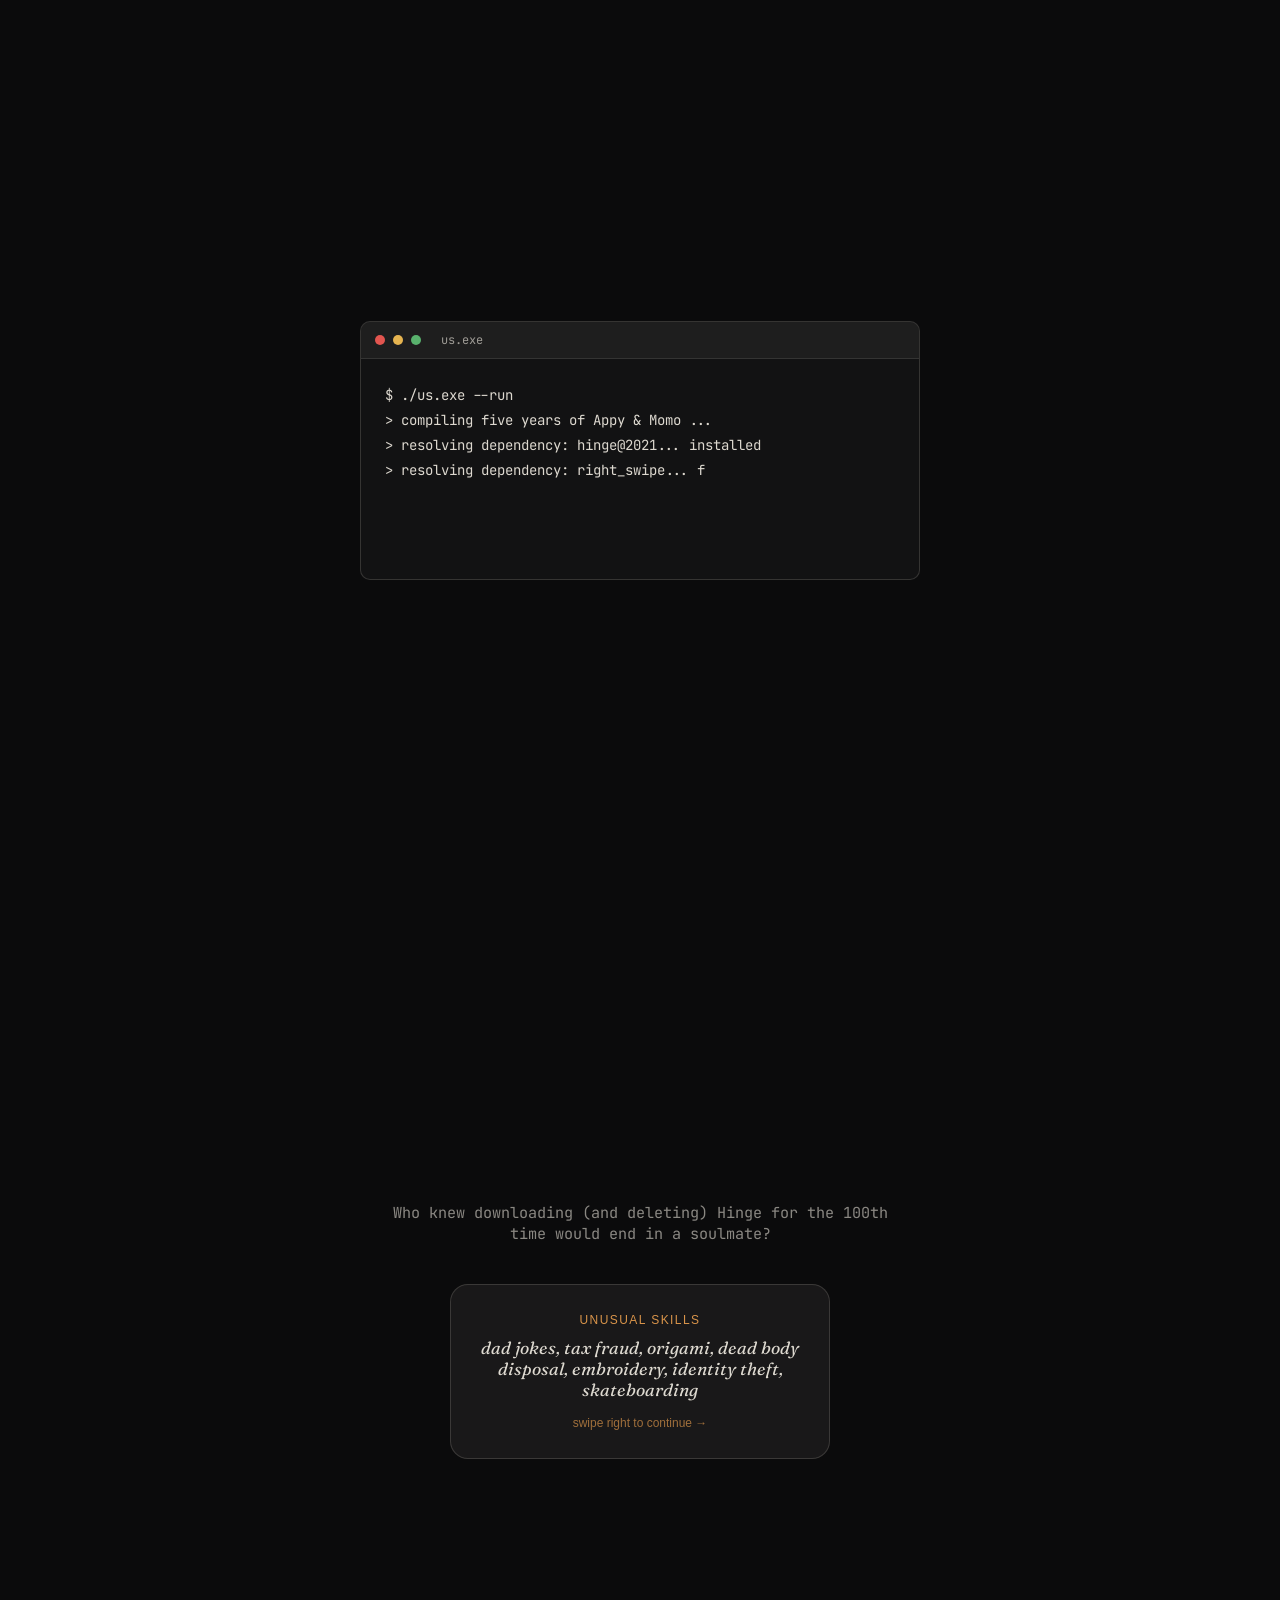
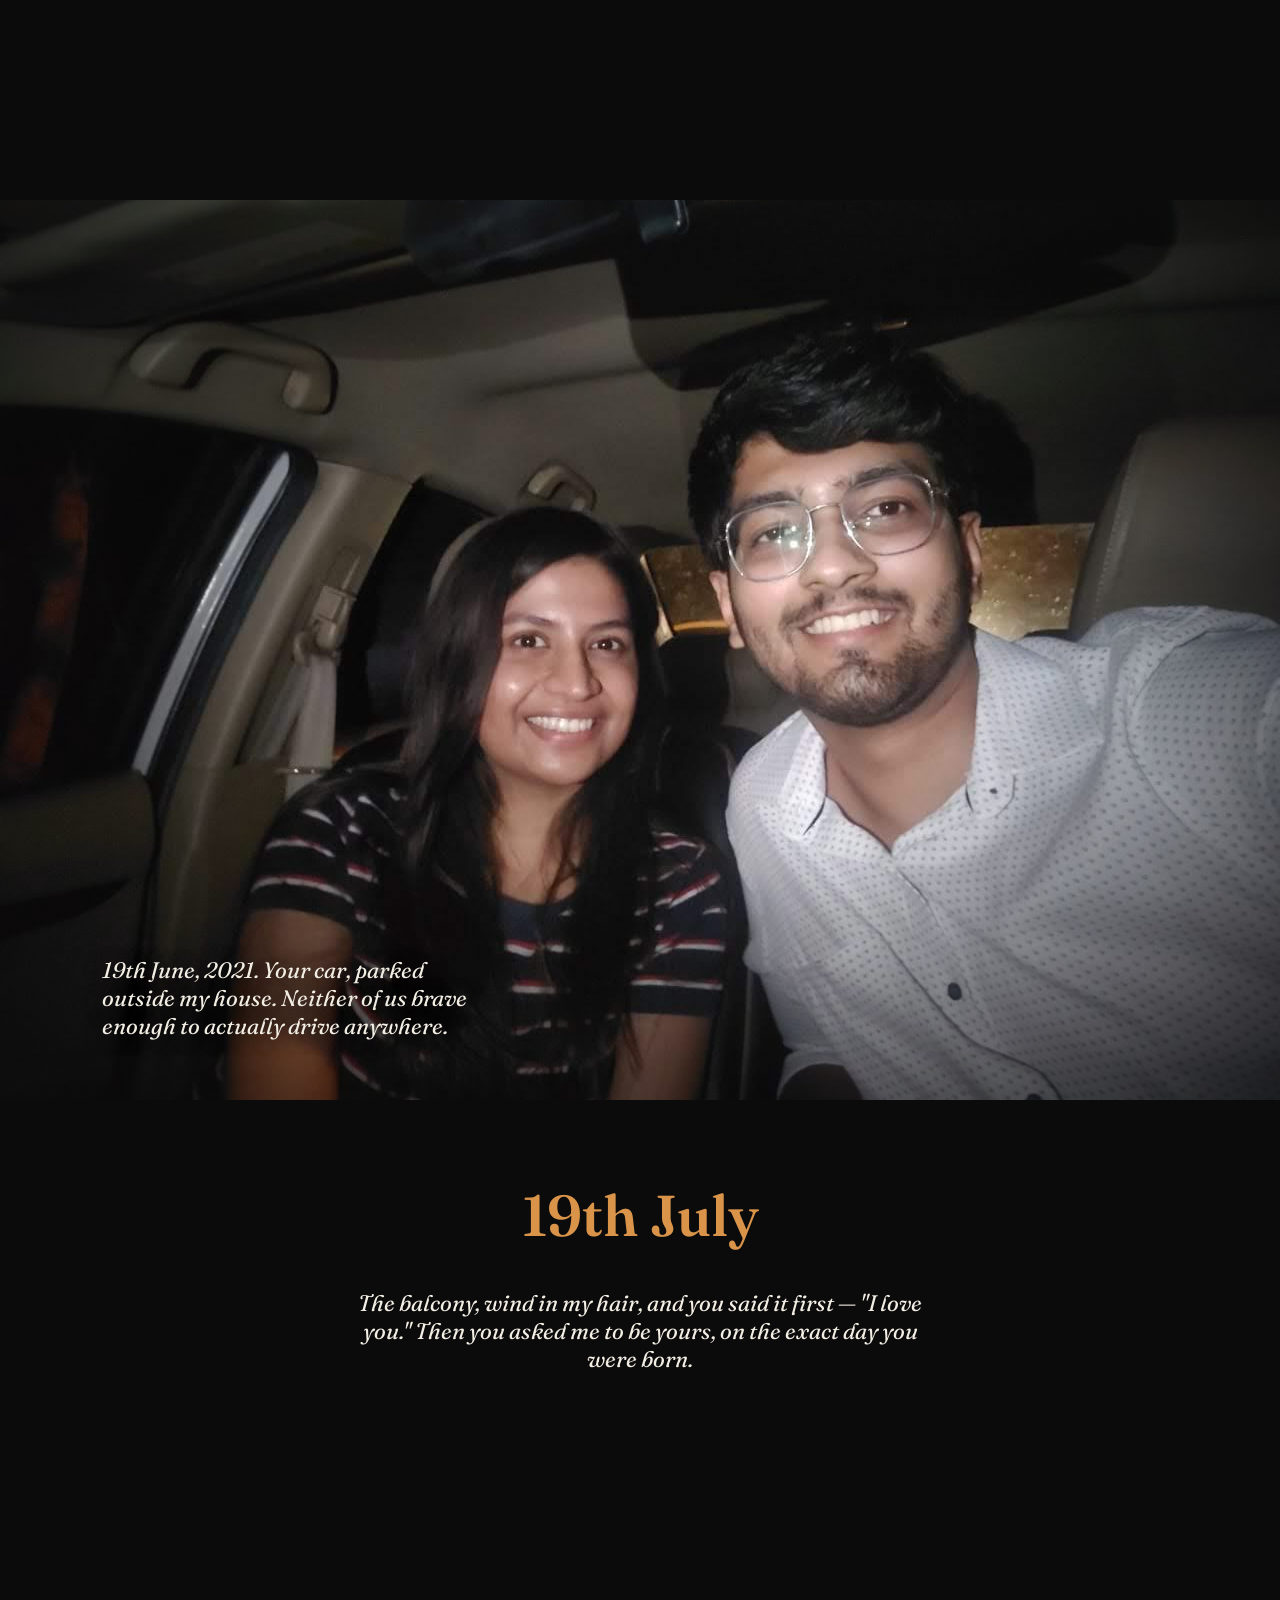
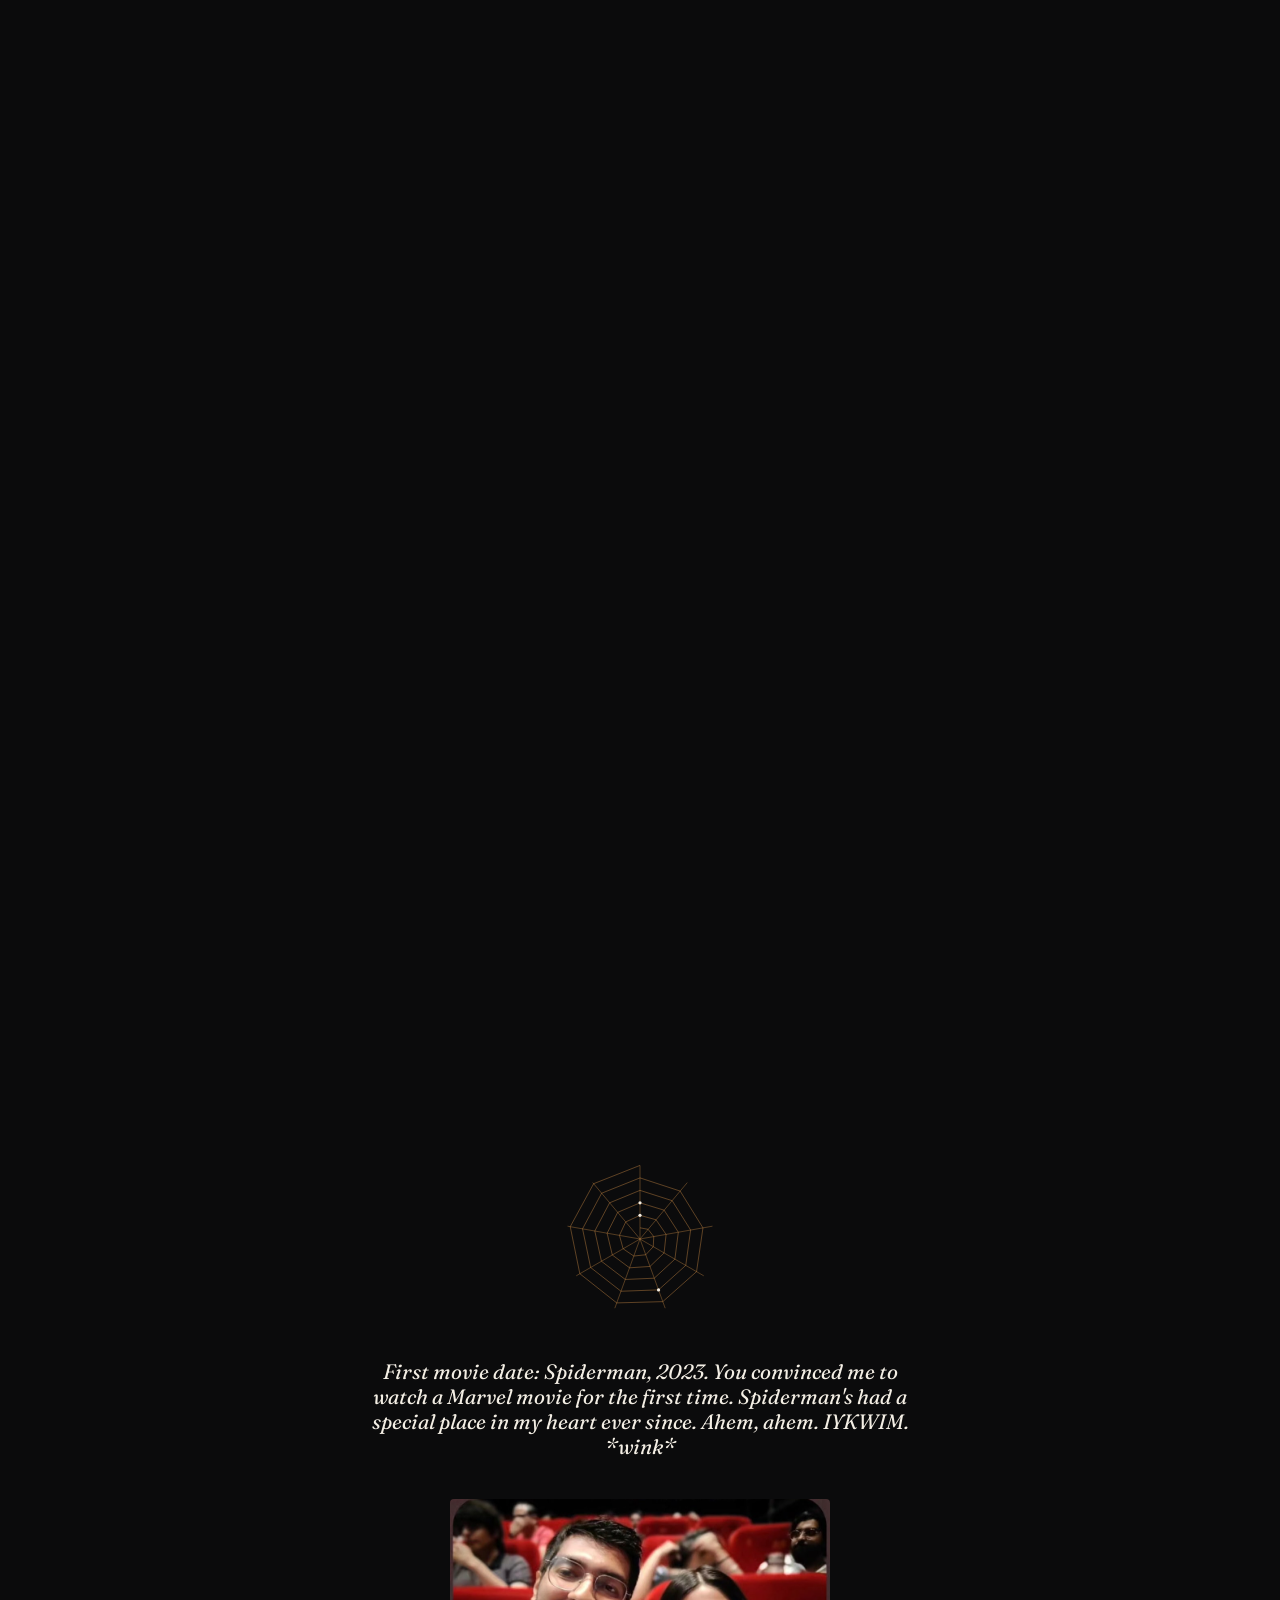
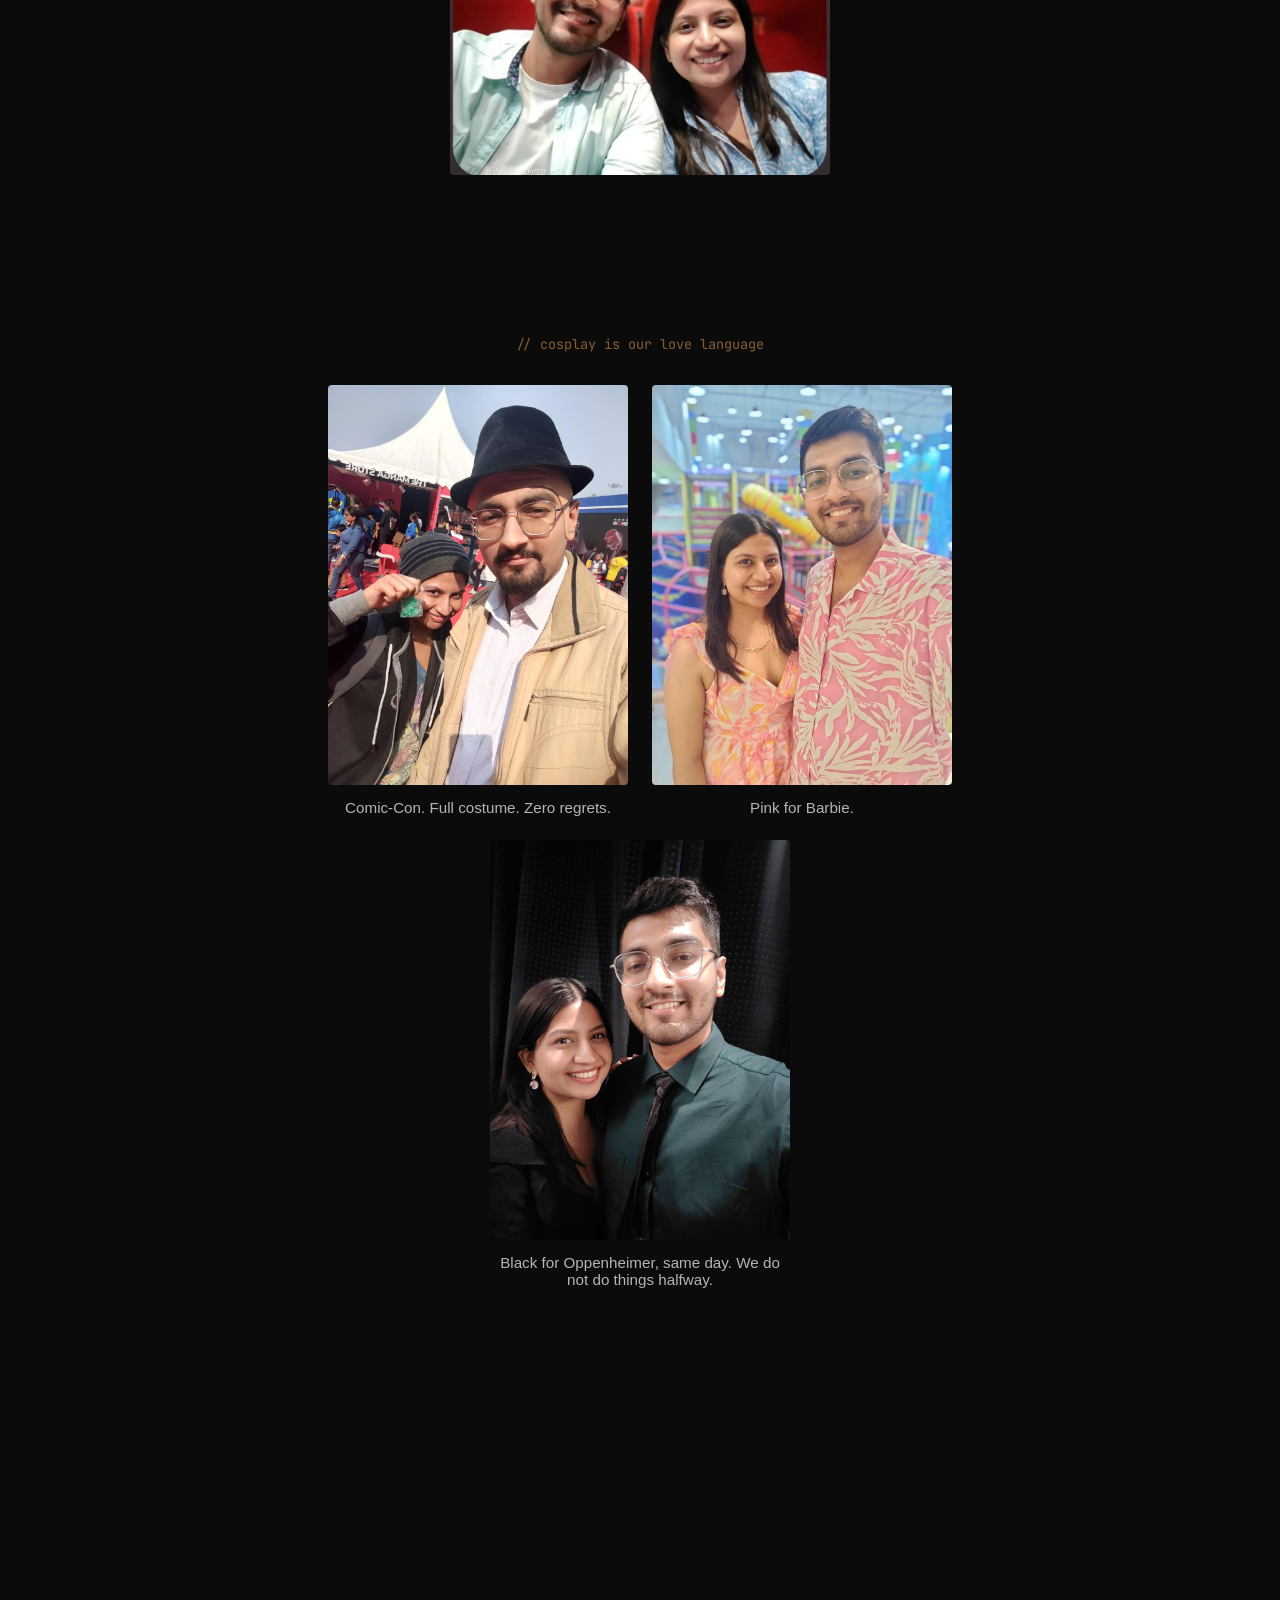
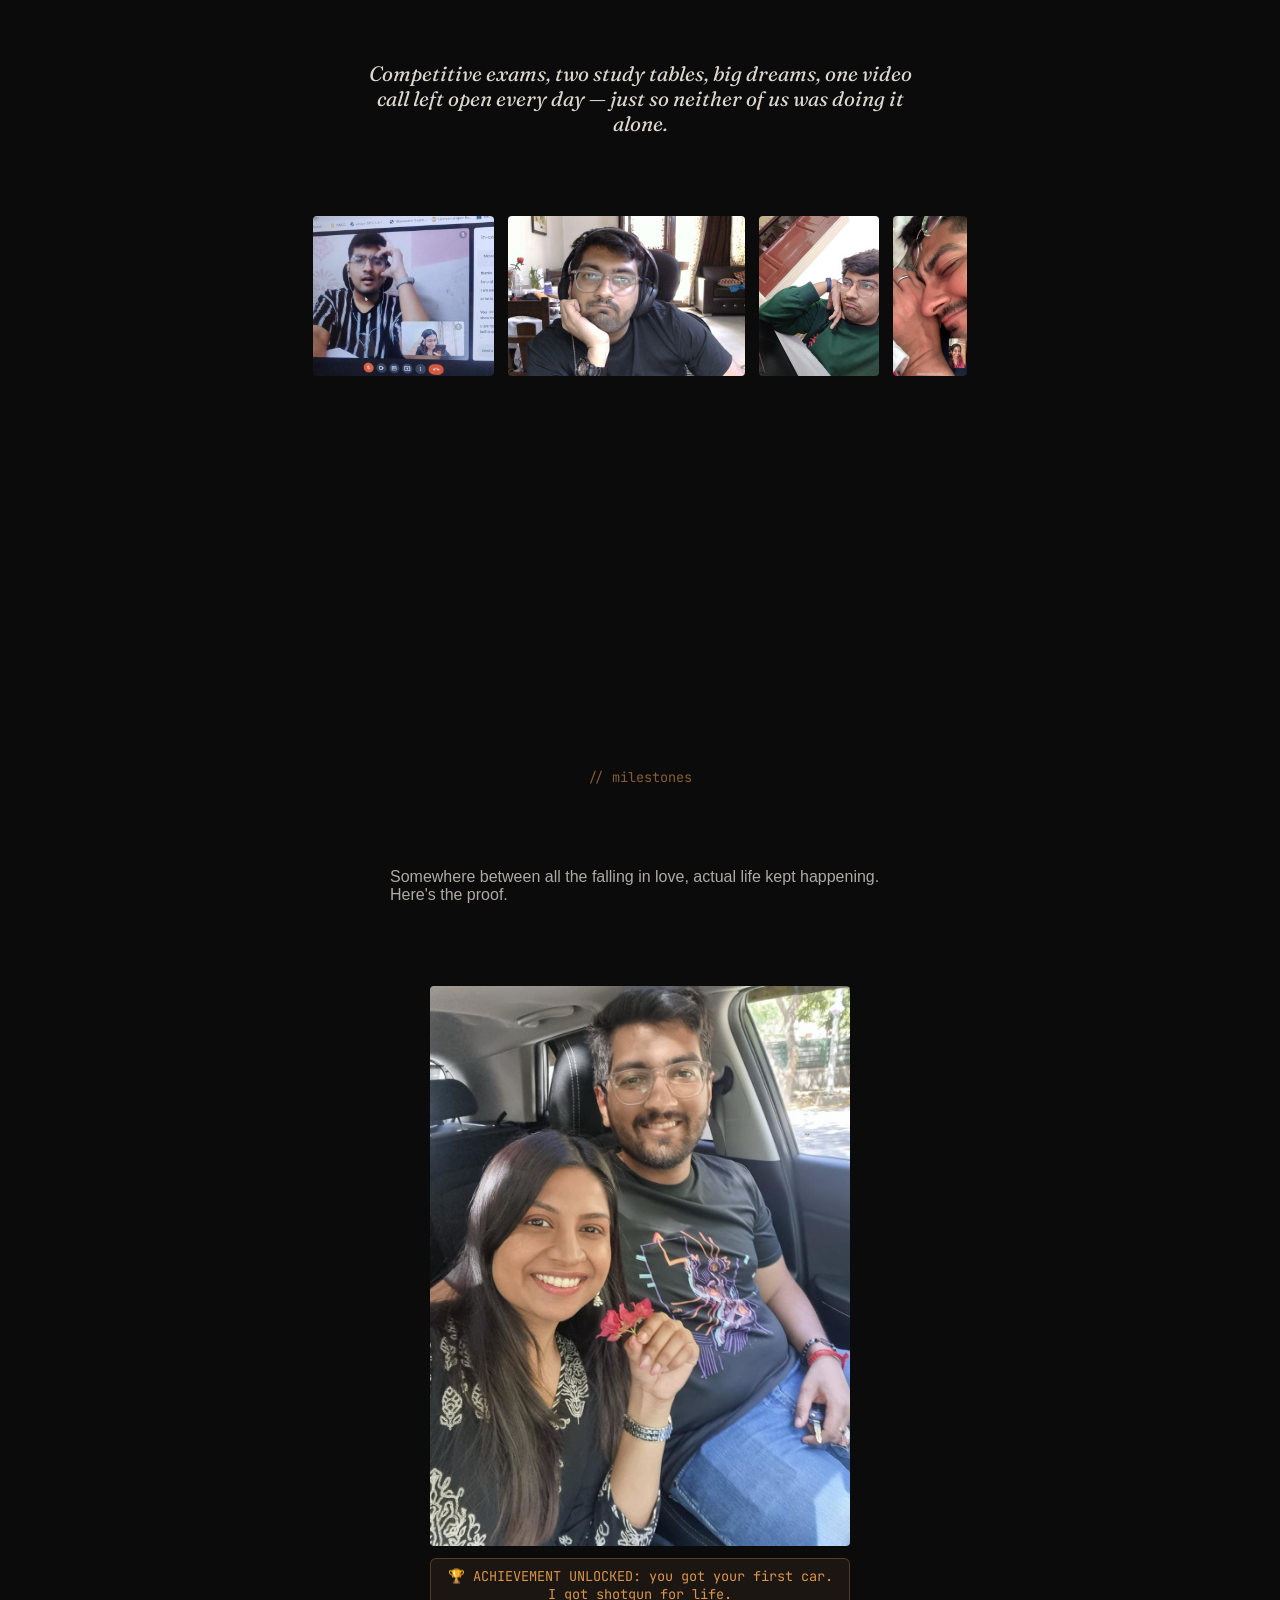
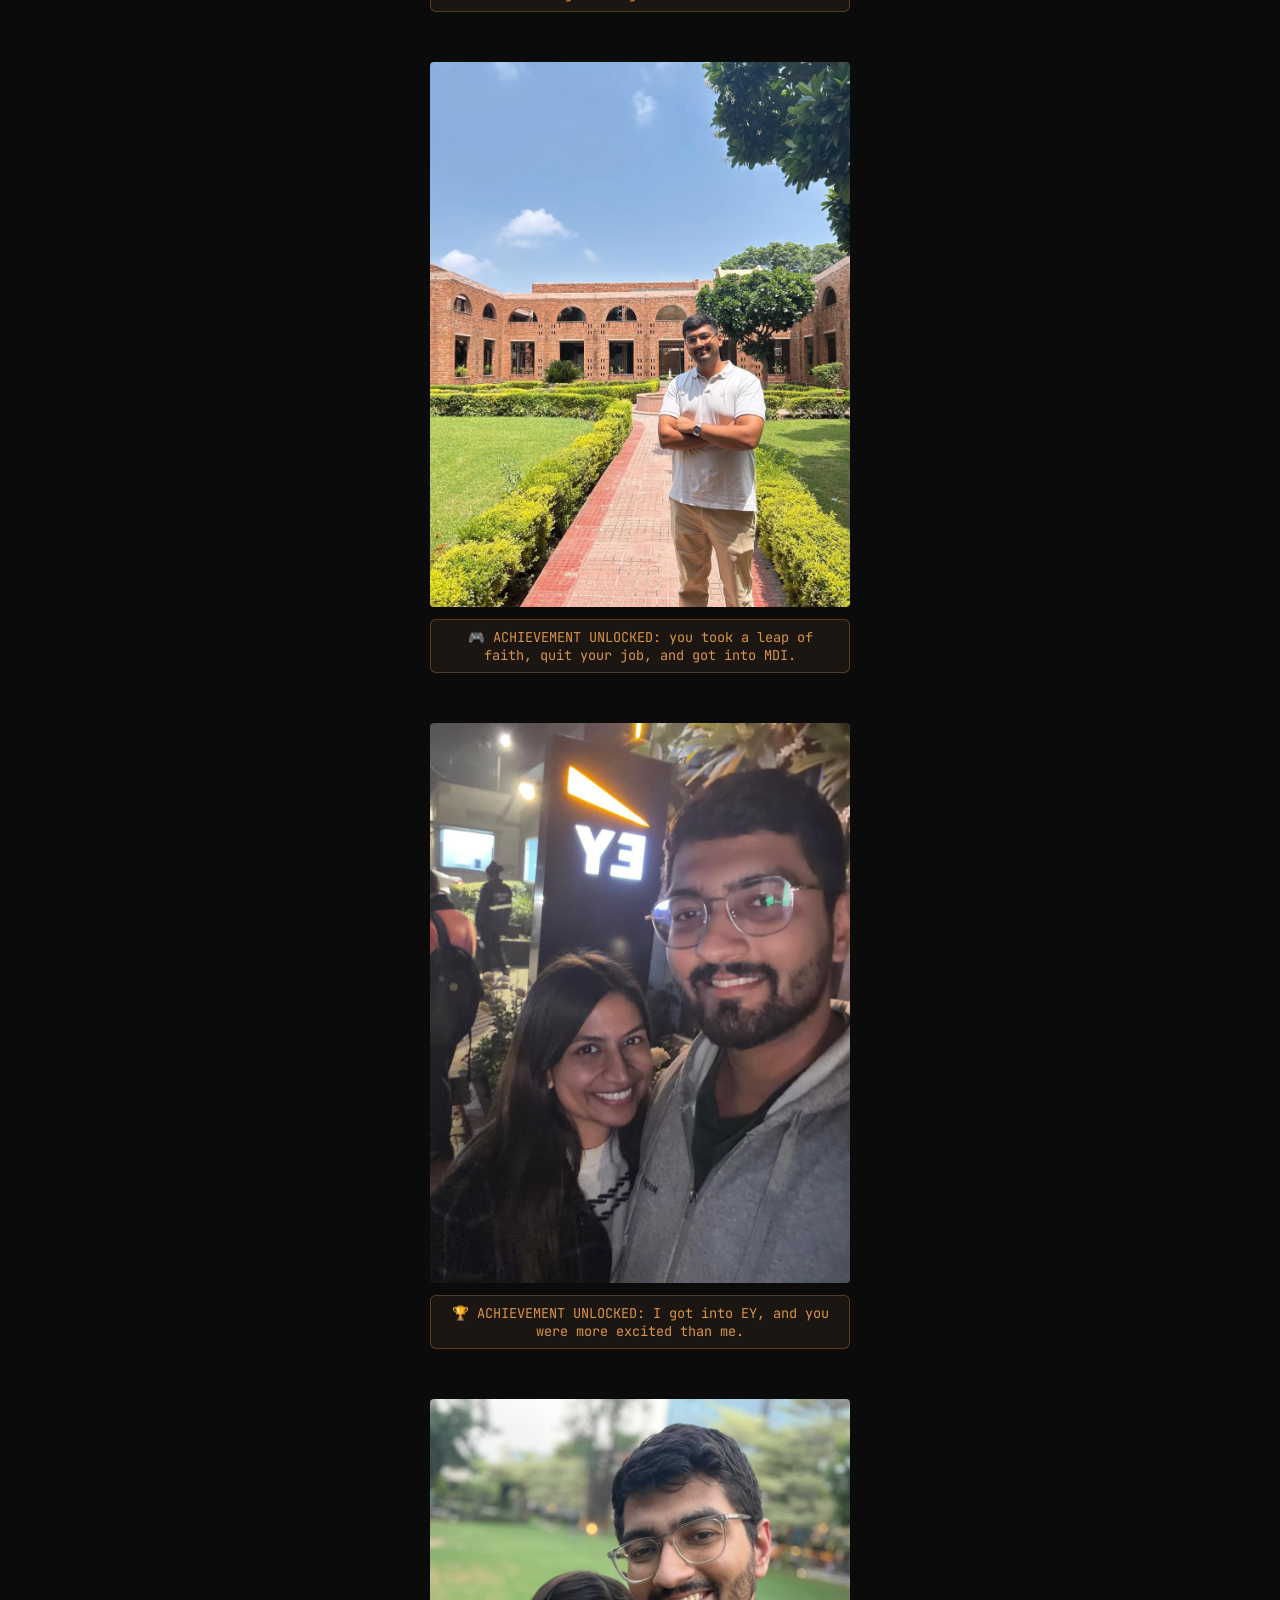
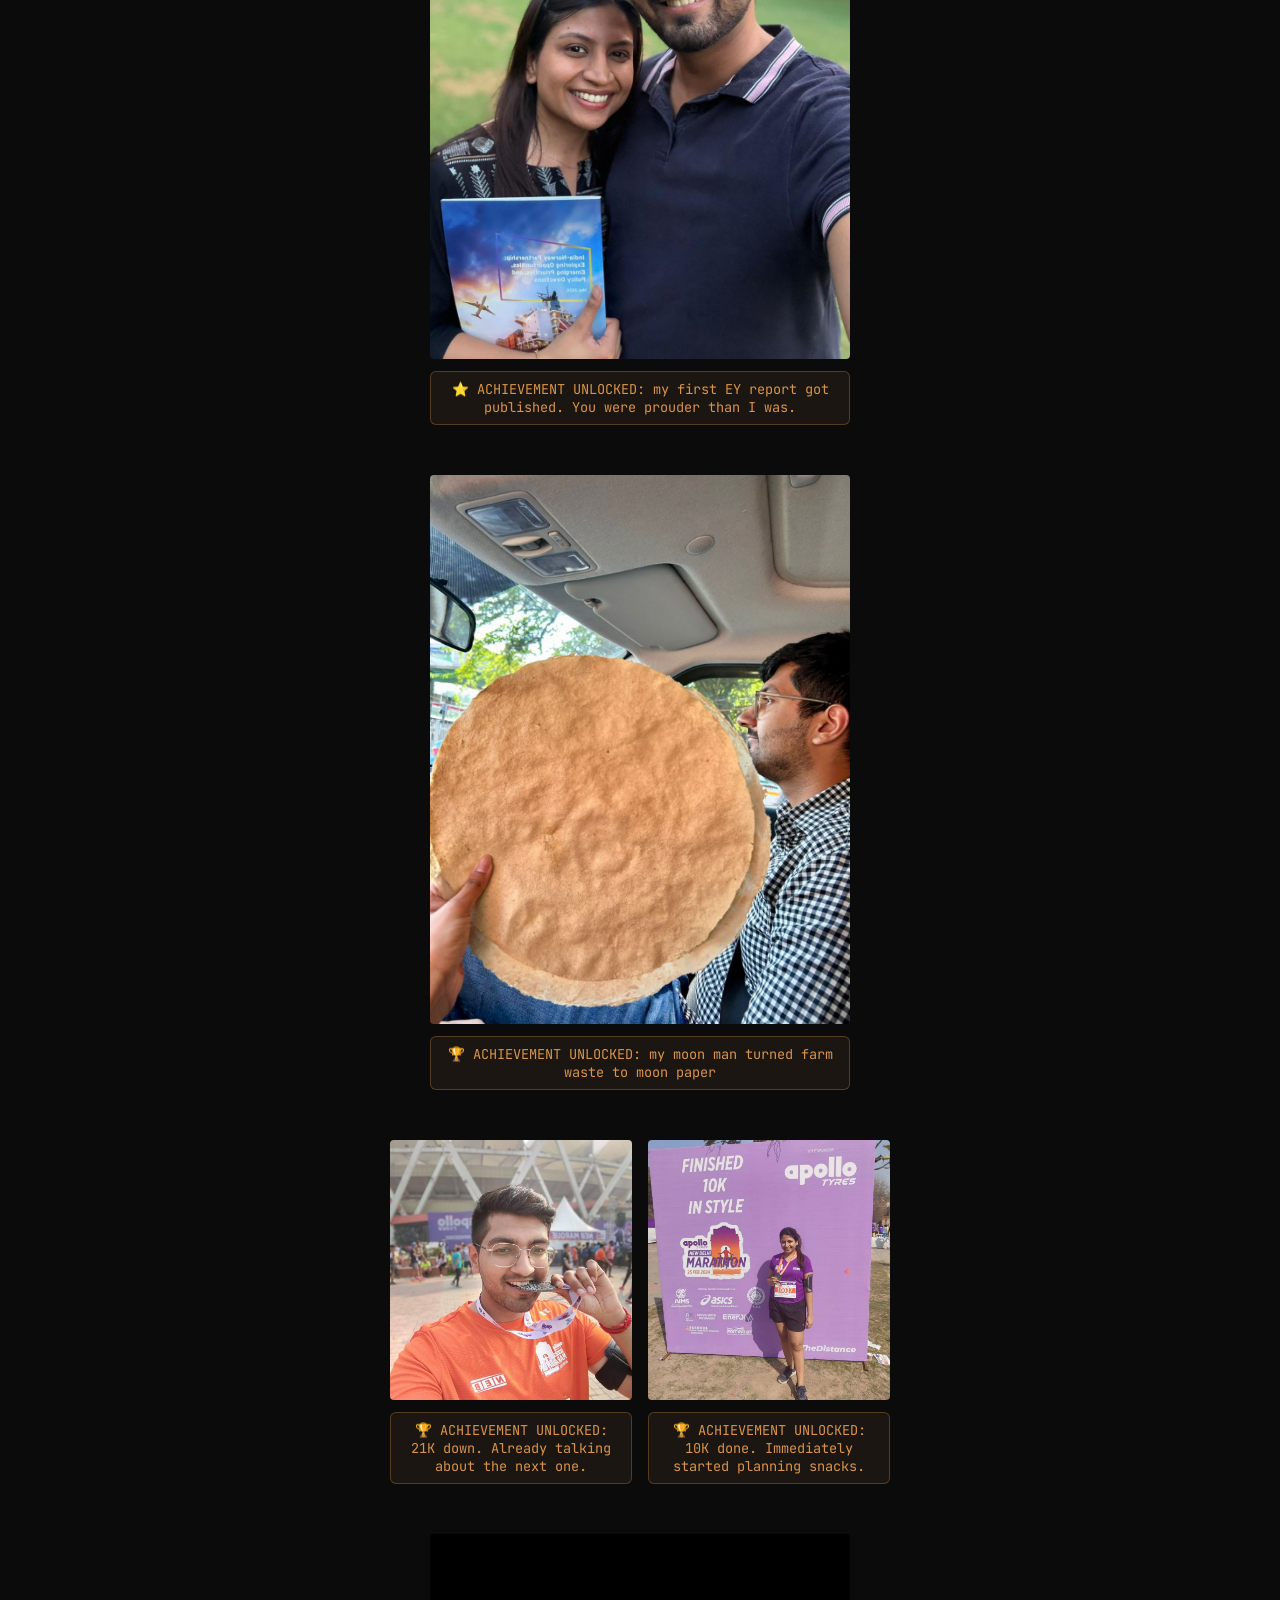
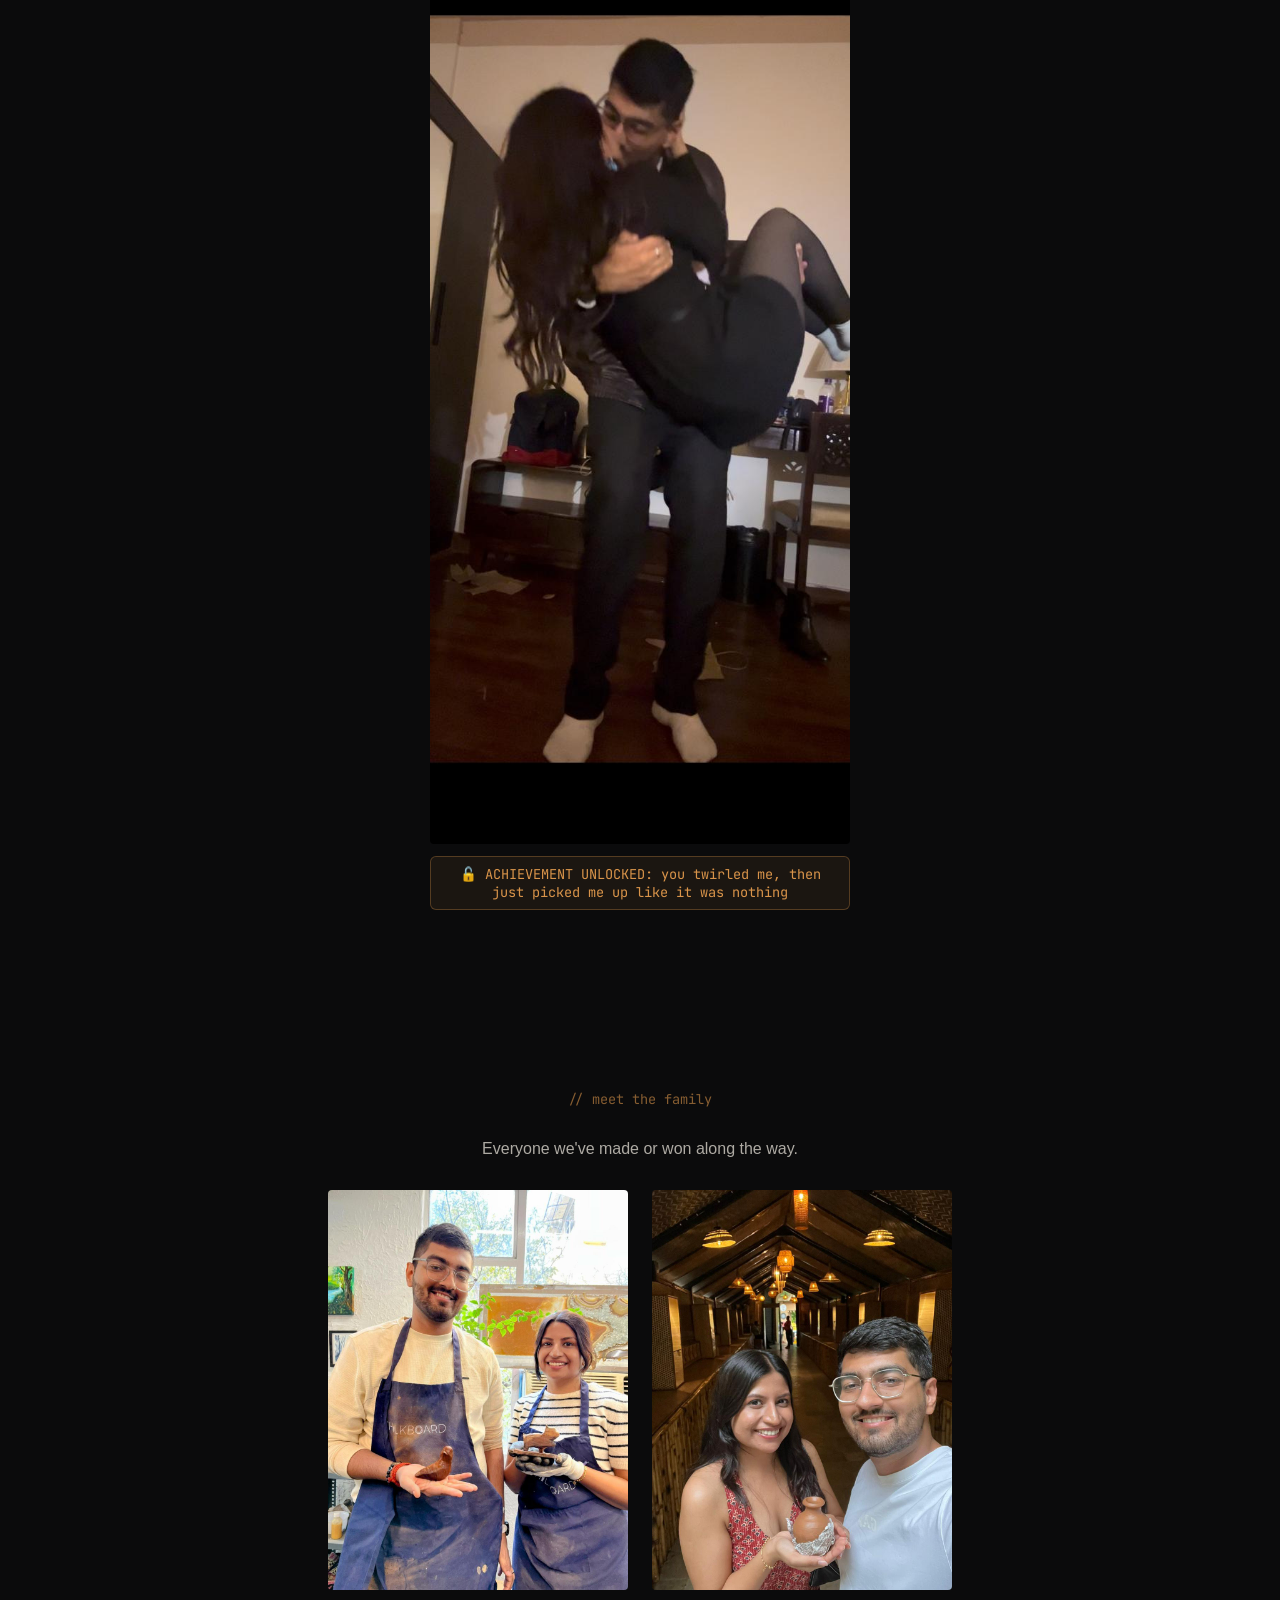
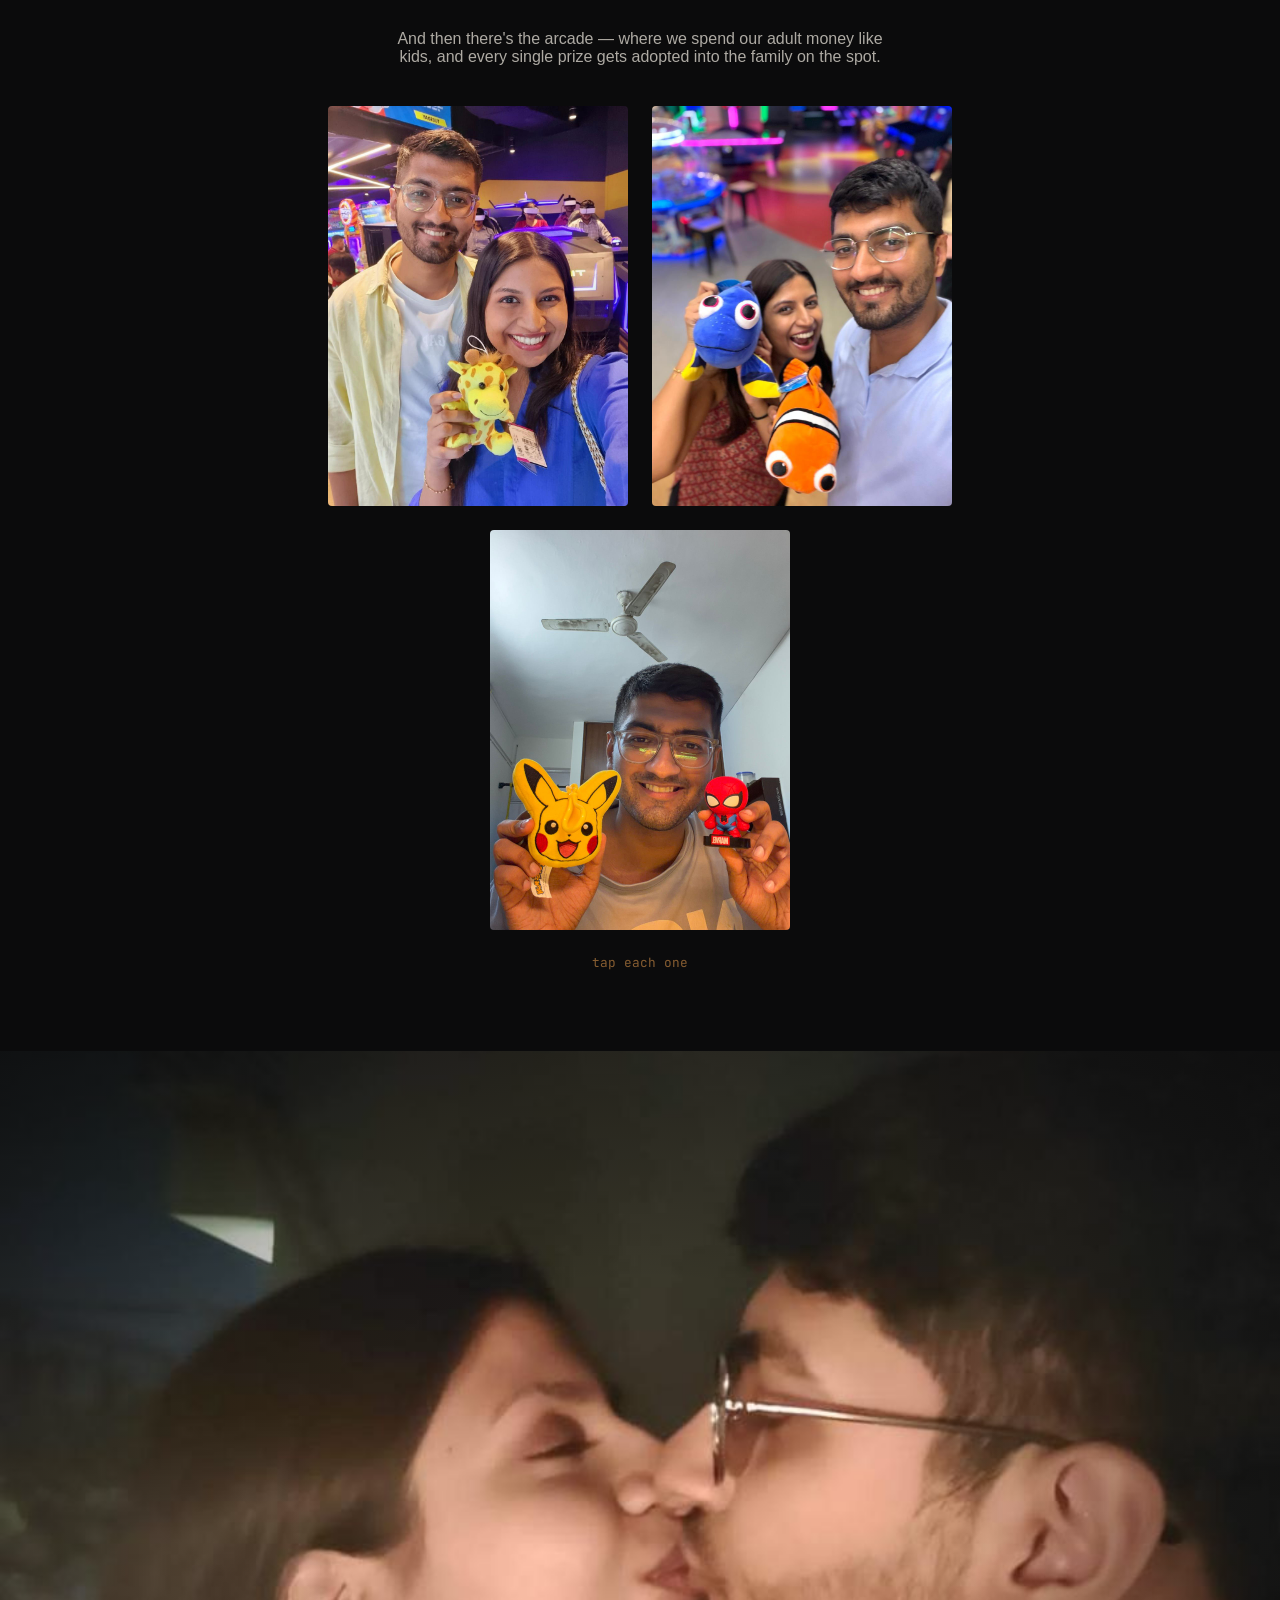
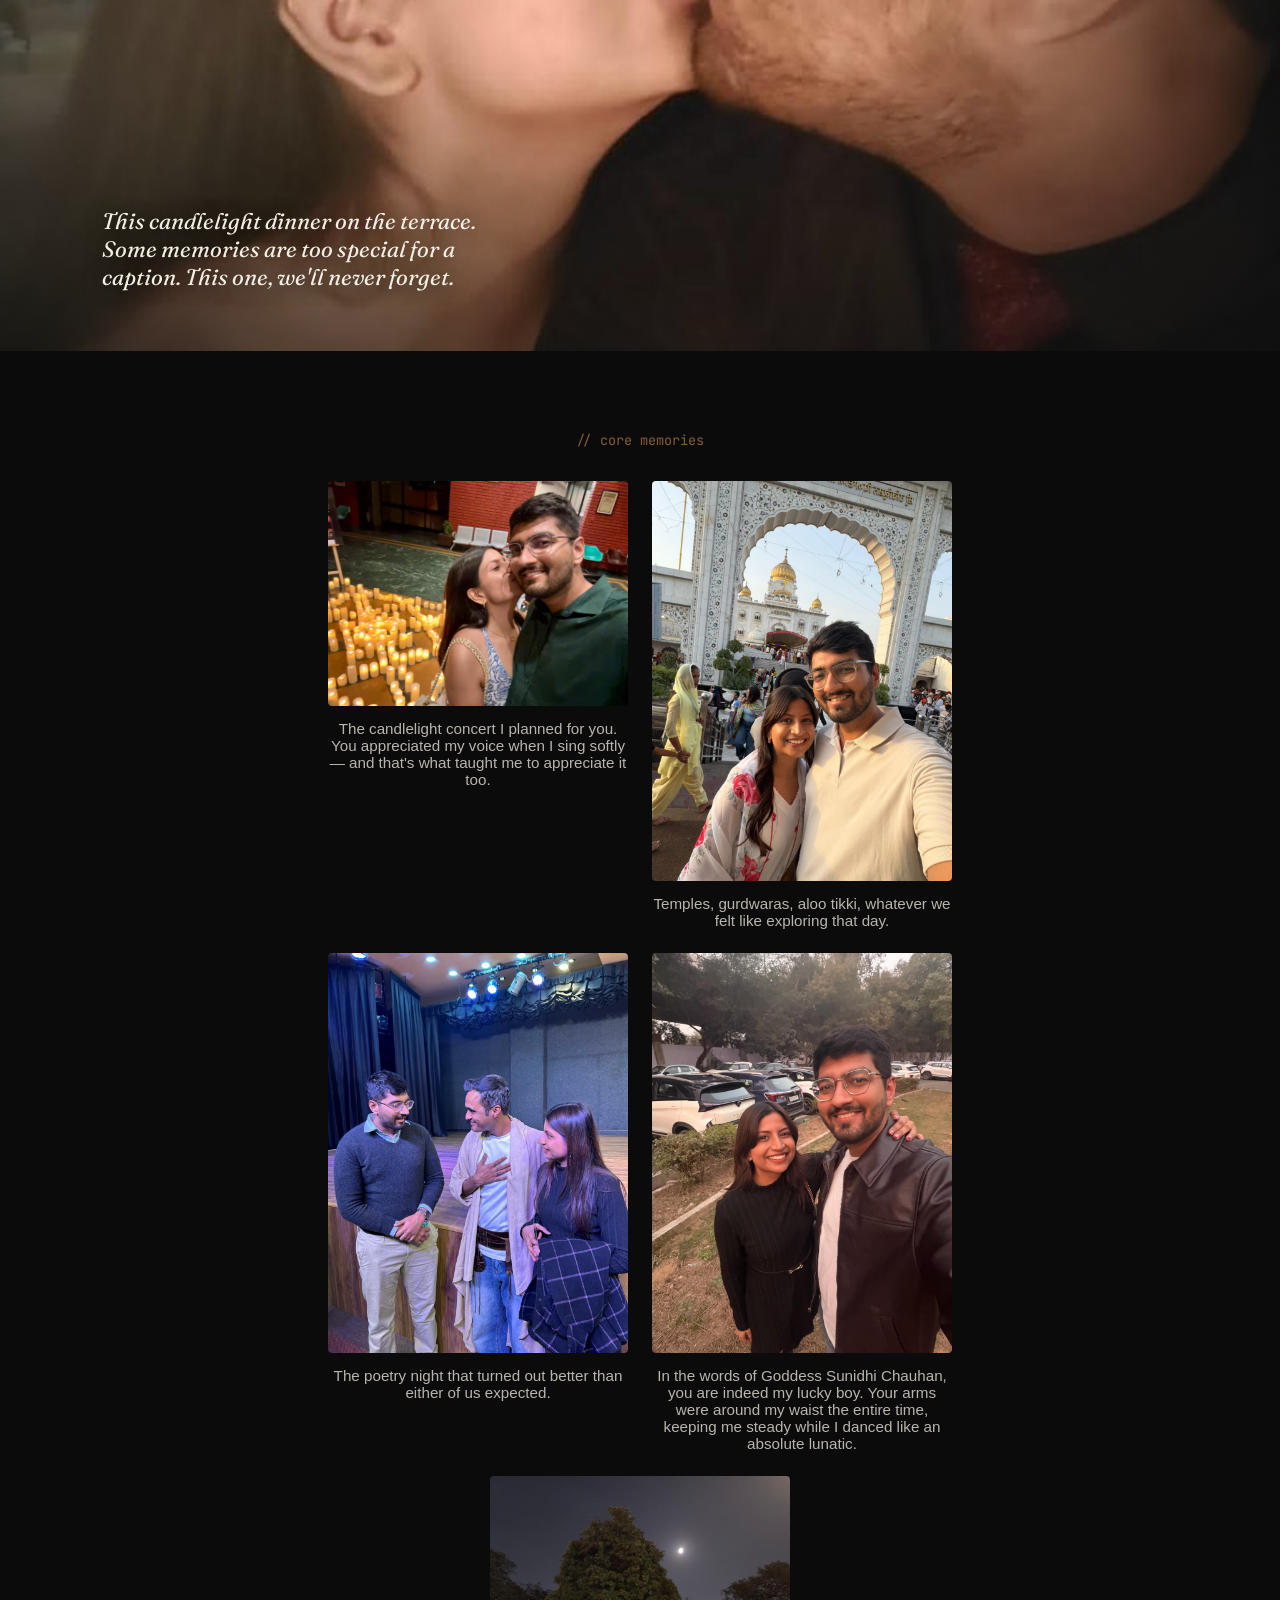
<file: index.html>
<!DOCTYPE html>
<html lang="en">
<head>
<meta charset="UTF-8">
<meta name="viewport" content="width=device-width, initial-scale=1.0">
<title>Five Years</title>

<link rel="preconnect" href="https://fonts.googleapis.com">
<link rel="preconnect" href="https://fonts.gstatic.com" crossorigin>
<link href="https://fonts.googleapis.com/css2?family=Fraunces:ital,wght@0,400;0,600;1,400&family=JetBrains+Mono:wght@400;500;700&display=swap" rel="stylesheet">
<link rel="stylesheet" href="https://api.fontshare.com/v2/css?f[]=general-sans@400,500,600&display=swap">

<link rel="stylesheet" href="style.css">
</head>
<body>

<div id="version-tag">v1.0</div>

<div id="boot-screen">
  <div class="boot-window">
    <div class="boot-titlebar">
      <span class="dot dot-red"></span><span class="dot dot-yellow"></span><span class="dot dot-green"></span>
      <span class="boot-tab">us.exe</span>
    </div>
    <div class="boot-body">
      <div id="boot-lines"></div>
      <div id="boot-prompt" class="boot-prompt" style="display:none;">press enter to continue<span class="cursor">_</span></div>
    </div>
  </div>
</div>

<section id="hero">
  <div class="hero-overlay"></div>
  <div class="hero-content">
    <h1>Five Years of Us</h1>
    <p>Scroll down. Let's start from the beginning.</p>
  </div>
  <div id="scroll-hint"></div>
</section>

<section id="beginning">
  <p class="beginning-intro">Who knew downloading (and deleting) Hinge for the 100th time would end in a soulmate?</p>

  <div class="drag-wrap">
    <div class="drag-card">
      <span class="stamp stamp-like">LIKE</span>
      <span class="stamp stamp-nope">NOPE</span>
      <span class="prompt-label">Unusual skills</span>
      <p class="prompt-text">dad jokes, tax fraud, origami, dead body disposal, embroidery, identity theft, skateboarding</p>
      <span class="drag-hint">swipe right to continue →</span>
    </div>
  </div>

  <div class="beginning-after">
    <div class="reply-bubble">
      <p class="reply-text" data-text="Marry me. Right now. Just do it, don't think about it too much."></p>
    </div>
    <div class="beginning-photo">
      <img src="images/video-call.jpg" alt="">
    </div>
  </div>
</section>

<section id="june19">
  <div class="fullbleed-photo">
    <img src="images/june19-photo.jpg" alt="">
  </div>
  <div class="fullbleed-caption">
    <p>19th June, 2021. Your car, parked outside my house. Neither of us brave enough to actually drive anywhere.</p>
  </div>
</section>

<section id="onemonth">
  <div class="date-morph">
    <span class="date-old">19th June</span>
    <span class="date-new">19th July</span>
  </div>
  <p class="onemonth-line">The balcony, wind in my hair, and you said it first — "I love you." Then you asked me to be yours, on the exact day you were born.</p>
  <div class="onemonth-photo">
    <img src="images/balcony.jpg" alt="">
  </div>
  <div class="onemonth-photo onemonth-flash">
    <img src="images/snowworld.jpg" alt="">
    <p class="flash-caption">I promise to keep the child in you alive forever — especially on your birthdays. P.S. I still haven't had my snow fight revenge yet.</p>
  </div>
  <div class="onemonth-photo onemonth-flash">
    <img src="images/sunflower.jpg" alt="">
    <p class="flash-caption">A sunflower, for my sunflower.</p>
  </div>
</section>

<section id="spiderman">
  <svg class="web-motif" viewBox="0 0 200 200" width="160" height="160" xmlns="http://www.w3.org/2000/svg">
  <style>
    .web-shimmer { animation: shimmer 3.5s ease-in-out infinite; }
    .web-shimmer2 { animation: shimmer 3.5s ease-in-out infinite; animation-delay: 1.2s; }
    .web-shimmer3 { animation: shimmer 3.5s ease-in-out infinite; animation-delay: 2.4s; }
    @keyframes shimmer { 0%,100% { opacity: 0.25; } 50% { opacity: 0.9; } }
  </style>
  <line x1="100" y1="100" x2="100.0" y2="8.0" stroke="rgba(217,148,74,0.45)" stroke-width="1"/><line x1="100" y1="100" x2="159.1" y2="29.5" stroke="rgba(217,148,74,0.45)" stroke-width="1"/><line x1="100" y1="100" x2="190.6" y2="84.0" stroke="rgba(217,148,74,0.45)" stroke-width="1"/><line x1="100" y1="100" x2="179.7" y2="146.0" stroke="rgba(217,148,74,0.45)" stroke-width="1"/><line x1="100" y1="100" x2="131.5" y2="186.5" stroke="rgba(217,148,74,0.45)" stroke-width="1"/><line x1="100" y1="100" x2="68.5" y2="186.5" stroke="rgba(217,148,74,0.45)" stroke-width="1"/><line x1="100" y1="100" x2="20.3" y2="146.0" stroke="rgba(217,148,74,0.45)" stroke-width="1"/><line x1="100" y1="100" x2="9.4" y2="84.0" stroke="rgba(217,148,74,0.45)" stroke-width="1"/><line x1="100" y1="100" x2="40.9" y2="29.5" stroke="rgba(217,148,74,0.45)" stroke-width="1"/>
  <path d="M 100.0 86.0 L 110.1 87.9 L 117.2 97.0 L 116.6 109.6 L 107.2 119.7 L 92.2 121.3 L 78.9 112.2 L 74.3 95.5 L 82.1 78.7 L 100.0 70.4 L 120.1 76.0 L 132.6 94.3 L 130.1 117.4 L 112.5 134.3 L 86.9 136.0 L 65.4 120.0 L 58.9 92.8 L 72.1 66.7 L 100.0 54.8 L 130.2 64.0 L 147.9 91.5 L 143.6 125.2 L 117.8 149.0 L 81.6 150.6 L 51.8 127.8 L 43.5 90.0 L 62.0 54.8 L 100.0 39.2 L 140.2 52.1 L 163.3 88.8 L 157.2 133.0 L 123.2 163.6 L 76.2 165.3 L 38.3 135.6 L 28.2 87.3 L 52.0 42.8 L 100.0 23.6 L 150.2 40.1 L 178.7 86.1 L 170.7 140.8 L 128.5 178.3 L 70.9 179.9 L 24.8 143.4 L 12.8 84.6 L 42.0 30.9 L 100.0 8.0" fill="none" stroke="rgba(217,148,74,0.5)" stroke-width="1"/>
  <circle class="web-shimmer" cx="100.0" cy="70.4" r="2" fill="#F3EEE4"/>
  <circle class="web-shimmer2" cx="100.0" cy="54.8" r="2" fill="#F3EEE4"/>
  <circle class="web-shimmer3" cx="123.2" cy="163.6" r="2" fill="#F3EEE4"/>
</svg>
  <p class="spiderman-line">First movie date: Spiderman, 2023. You convinced me to watch a Marvel movie for the first time. Spiderman's had a special place in my heart ever since. Ahem, ahem. IYKWIM. *wink*</p>
  <div class="spiderman-photo">
    <img src="images/spiderman-date.jpg" alt="">
  </div>
</section>

<section id="dressedforthebit">
  <p class="section-eyebrow">// cosplay is our love language</p>
  <div class="two-photo-row">
    <div class="photo-card"><img src="images/comic-con.jpg" alt=""><p>Comic-Con. Full costume. Zero regrets.</p></div>
    <div class="photo-card"><img src="images/barbie.jpg" alt=""><p>Pink for Barbie.</p></div>
    <div class="photo-card"><img src="images/oppenheimer.jpg" alt=""><p>Black for Oppenheimer, same day. We do not do things halfway.</p></div>
  </div>
</section>

<section id="hardyears">
  <p class="hardyears-line">Competitive exams, two study tables, big dreams, one video call left open every day — just so neither of us was doing it alone.</p>
  <div class="cluster-photos hardyears-photos">
    <img src="images/videocall-2.jpg" alt="">
    <img src="images/videocall-3.jpg" alt="">
    <img src="images/videocall-4.jpg" alt="">
    <img src="images/videocall-5.jpg" alt="">
  </div>
</section>

<section id="milestones">
  <p class="section-eyebrow">// milestones</p>
  <p class="family-intro">Somewhere between all the falling in love, actual life kept happening. Here's the proof.</p>
  <div class="achievement"><img src="images/flower-car.jpg" alt=""><div class="achievement-badge">🏆 ACHIEVEMENT UNLOCKED: you got your first car. I got shotgun for life.</div></div>
  <div class="achievement"><img src="images/mdi-tour.jpg" alt=""><div class="achievement-badge">🎮 ACHIEVEMENT UNLOCKED: you took a leap of faith, quit your job, and got into MDI.</div></div>
  <div class="achievement"><img src="images/ey-office.jpg" alt=""><div class="achievement-badge">🏆 ACHIEVEMENT UNLOCKED: I got into EY, and you were more excited than me.</div></div>
  <div class="achievement"><img src="images/report.jpg" alt=""><div class="achievement-badge">⭐ ACHIEVEMENT UNLOCKED: my first EY report got published. You were prouder than I was.</div></div>
  <div class="achievement"><img src="images/moon-paper.jpg" alt=""><div class="achievement-badge">🏆 ACHIEVEMENT UNLOCKED: my moon man turned farm waste to moon paper</div></div>
  <div class="achievement-pair">
    <div class="achievement"><img src="images/marathon-him.jpg" alt=""><div class="achievement-badge">🏆 ACHIEVEMENT UNLOCKED: 21K down. Already talking about the next one.</div></div>
    <div class="achievement"><img src="images/marathon-her.jpg" alt=""><div class="achievement-badge">🏆 ACHIEVEMENT UNLOCKED: 10K done. Immediately started planning snacks.</div></div>
  </div>
  <div class="achievement"><img src="images/prom-dance.jpg" alt=""><div class="achievement-badge">🔓 ACHIEVEMENT UNLOCKED: you twirled me, then just picked me up like it was nothing</div></div>
</section>

<section id="family">
  <p class="section-eyebrow">// meet the family</p>
  <p class="family-intro">Everyone we've made or won along the way.</p>
  <div class="click-reveal-row">
    <div class="click-card">
      <img src="images/woodworking.jpg" alt="">
      <p class="reveal-caption">Titli, the bird you made and named after my childhood nickname. I still don't know how you knew that would mean so much to me. And of course, right beside her, Purrminder — the goofy cat who loves Titli just a little less than how much my Appy loves his Momo.</p>
    </div>
    <div class="click-card">
      <img src="images/earthenpot.jpg" alt="">
      <p class="reveal-caption">Apparently you just make me pottery sometimes. No occasion. No warning. I'm not complaining.</p>
    </div>
  </div>
  <p class="family-subtitle">And then there's the arcade — where we spend our adult money like kids, and every single prize gets adopted into the family on the spot.</p>
  <div class="click-reveal-row">
    <div class="click-card">
      <img src="images/dingu.jpg" alt="">
      <p class="reveal-caption">Dingu, the giraffe. We didn't discuss it — the name just happened, the same way most of our best decisions do.</p>
    </div>
    <div class="click-card">
      <img src="images/arcade-toys.jpg" alt="">
      <p class="reveal-caption">Dory and Nemo. The only prizes that showed up with their names already picked out for them.</p>
    </div>
    <div class="click-card">
      <img src="images/arcade-toys-2.jpg" alt="">
      <p class="reveal-caption">So did Pikachu and the five-inch Spider-Man standing next to him. Both live in your room now. Neither pays rent.</p>
    </div>
  </div>
  <p class="click-hint">tap each one</p>
</section>

<section id="terrace">
  <div class="fullbleed-photo">
    <img src="images/terrace-dinner.jpg" alt="">
  </div>
  <div class="fullbleed-caption">
    <p>This candlelight dinner on the terrace. Some memories are too special for a caption. This one, we'll never forget.</p>
  </div>
</section>

<section id="frontrow">
  <p class="section-eyebrow">// core memories</p>
  <div class="two-photo-row">
    <div class="photo-card"><img src="images/candlelight-concert.jpg" alt=""><p>The candlelight concert I planned for you. You appreciated my voice when I sing softly — and that's what taught me to appreciate it too.</p></div>
    <div class="photo-card"><img src="images/gurdwara.jpg" alt=""><p>Temples, gurdwaras, aloo tikki, whatever we felt like exploring that day.</p></div>
    <div class="photo-card"><img src="images/poetry.jpg" alt=""><p>The poetry night that turned out better than either of us expected.</p></div>
    <div class="photo-card"><img src="images/sunidhi.jpg" alt=""><p>In the words of Goddess Sunidhi Chauhan, you are indeed my lucky boy. Your arms were around my waist the entire time, keeping me steady while I danced like an absolute lunatic.</p></div>
    <div class="photo-card"><img src="images/amittrivedi.jpg" alt=""><p>We headbanged through every song of Amit Trivedi, and you still kissed my cheek shyly with your friends standing right there. Also — rare phenomenon — I can spot two moons in this photo.</p></div>
  </div>
</section>

<section id="littlethings">
  <p class="section-eyebrow">// the little things</p>
  <p class="littlethings-romantic">Half a decade down, a lifetime to go — and I already know I want to spend every bit of it with you.</p>

  <div class="memory-cluster">
    <p class="cluster-title">through every mediocre and world class meal</p>
    <div class="cluster-photos">
      <img src="images/breakfast-date.jpg" alt="">
      <img src="images/cafe-date.jpg" alt="">
      <img src="images/meal-1.jpg" alt="">
      <img src="images/meal-2.jpg" alt="">
    </div>
  </div>

  <div class="memory-cluster">
    <p class="cluster-title">through heartfelt hugs in the middle of nowhere</p>
    <div class="cluster-photos">
      <img src="images/club-hug.jpg" alt="">
      <img src="images/hug-night.jpg" alt="">
    </div>
  </div>

  <div class="memory-cluster">
    <p class="cluster-title">through silent moments curled up on the couch</p>
    <div class="cluster-photos">
      <img src="images/last-anniversary.jpg" alt="">
      <img src="images/couch-2.jpg" alt="">
    </div>
  </div>

  <div class="memory-cluster">
    <p class="cluster-title">through countless museum and art gallery dates</p>
    <div class="cluster-photos">
      <img src="images/ngma.jpg" alt="">
      <img src="images/museum-1.jpg" alt="">
      <img src="images/museum-2.jpg" alt="">
      <img src="images/museum-3.jpg" alt="">
      <img src="images/museum-4.jpg" alt="">
      <img src="images/museum-5.jpg" alt="">
    </div>
  </div>

  <div class="memory-cluster">
    <p class="cluster-title">through goofy selfies neither of us can explain</p>
    <div class="cluster-photos">
      <img src="images/small-packages.jpg" alt="">
      <img src="images/ponytail.jpg" alt="">
      <img src="images/googly-eyes.jpg" alt="">
    </div>
  </div>

  <div class="memory-cluster">
    <p class="cluster-title">through the random detours that somehow became the whole point</p>
    <div class="cluster-photos">
      <img src="images/detour-1.jpg" alt="">
      <img src="images/detour-2.jpg" alt="">
      <img src="images/detour-3.jpg" alt="">
      <img src="images/detour-4.jpg" alt="">
    </div>
  </div>

  <div class="memory-cluster">
    <p class="cluster-title">being your passenger princess for life — yapping your ear off, singing every song, staring out the window, feeding you snacks, running my fingers through your hair</p>
    <div class="cluster-photos">
      <img src="images/car-date-2.jpg" alt="">
    </div>
  </div>
</section>

<section id="vrindavan">
  <div class="fullbleed-photo">
    <img src="images/vrindavan.jpg" alt="">
  </div>
  <div class="fullbleed-caption">
    <p>Our first trip together. I fell in love with you all over again, a hundred different times, just from watching how you took care of me. The rest of the world is still waiting for us.</p>
  </div>
</section>

<section id="finale">
  <div class="finale-content">
    <div class="letter">
      <p class="letter-line">Happy 5th Anniversary, my love.</p>
      <p class="letter-line">There is no one else I'd rather do life with, and I thank the universe every day for you.</p>
      <p class="letter-line">Here's to forever!</p>
      <p class="letter-line">I'm endlessly grateful that I get to call you mine.</p>
    </div>
    <div class="counter-block">
      <p class="counter-label">counting ever since</p>
      <div id="live-counter">counting...</div>
    </div>
    <p class="finale-signoff">Yours, 24/7.</p>
    <p class="finale-continue">continue to year six? <span class="finale-yes">[ yes ]</span></p>
  </div>
</section>

<script src="script.js"></script>
</body>
</html>
</file>
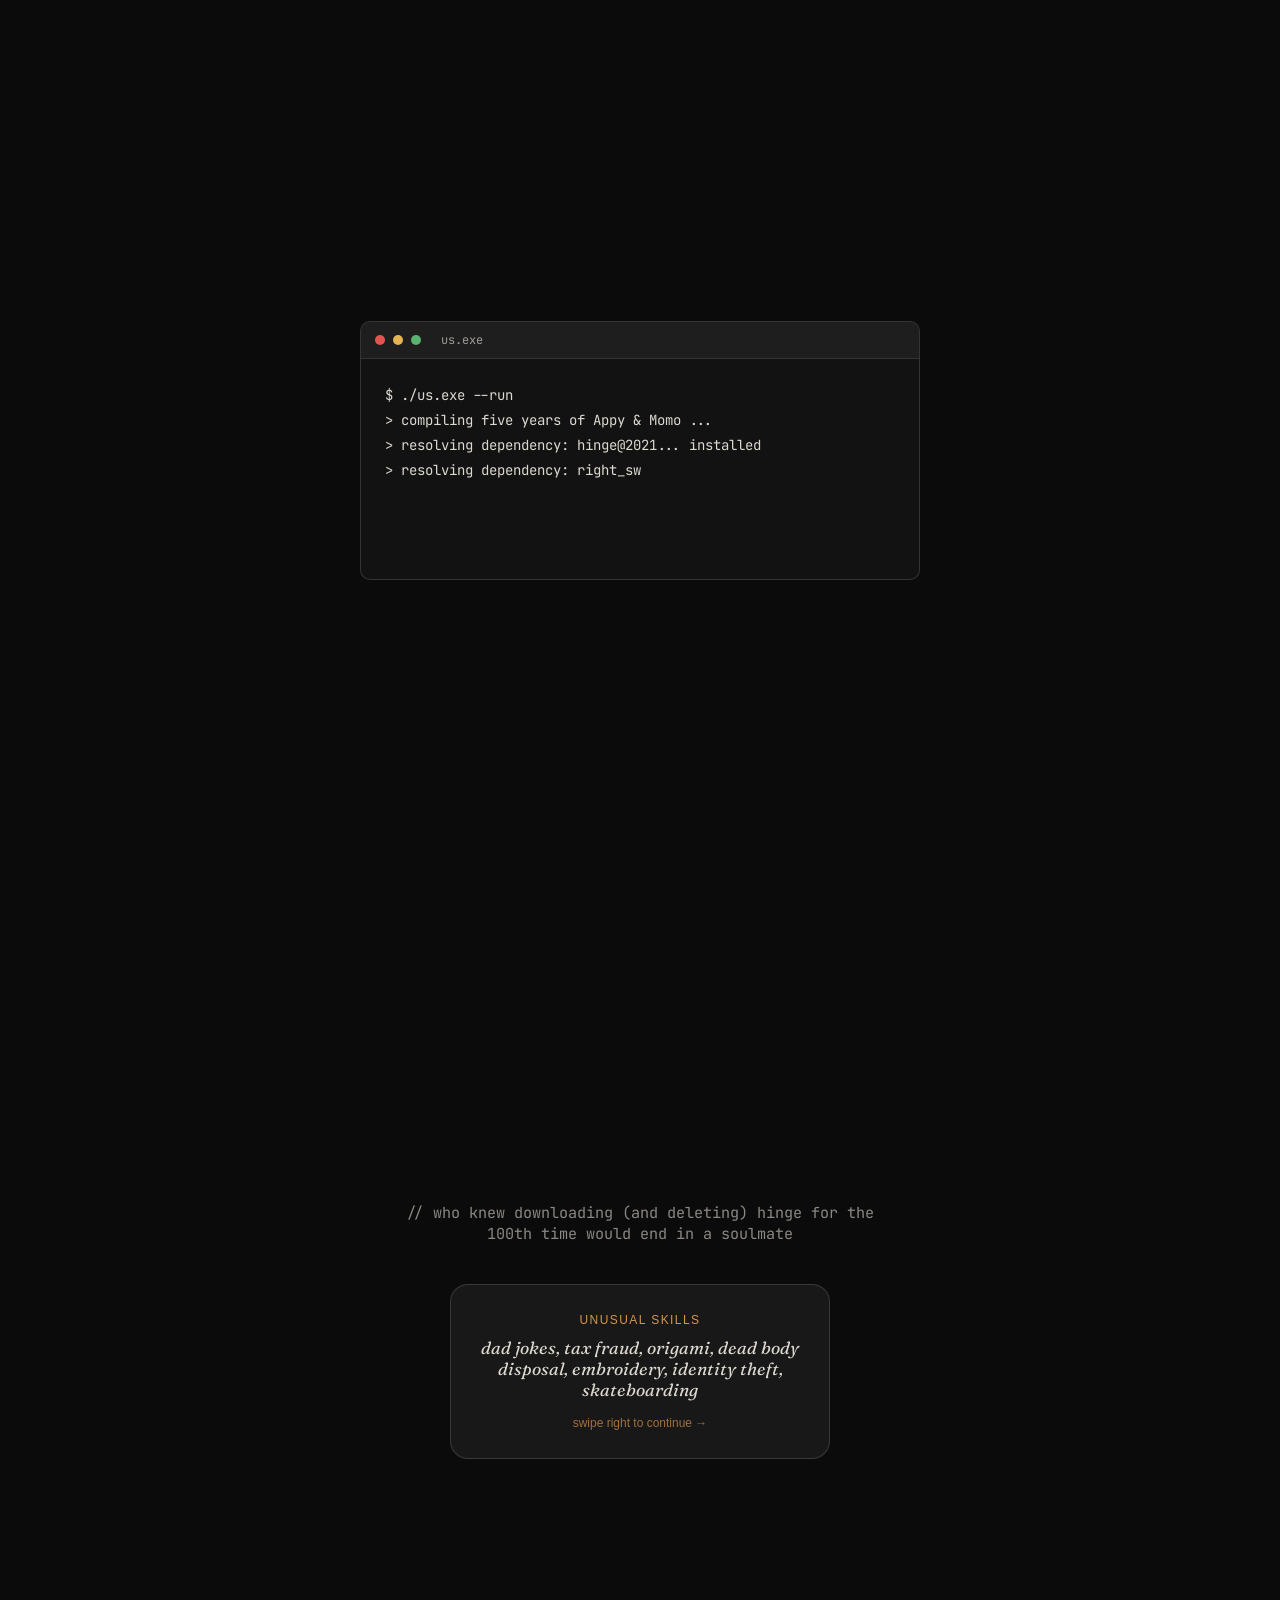
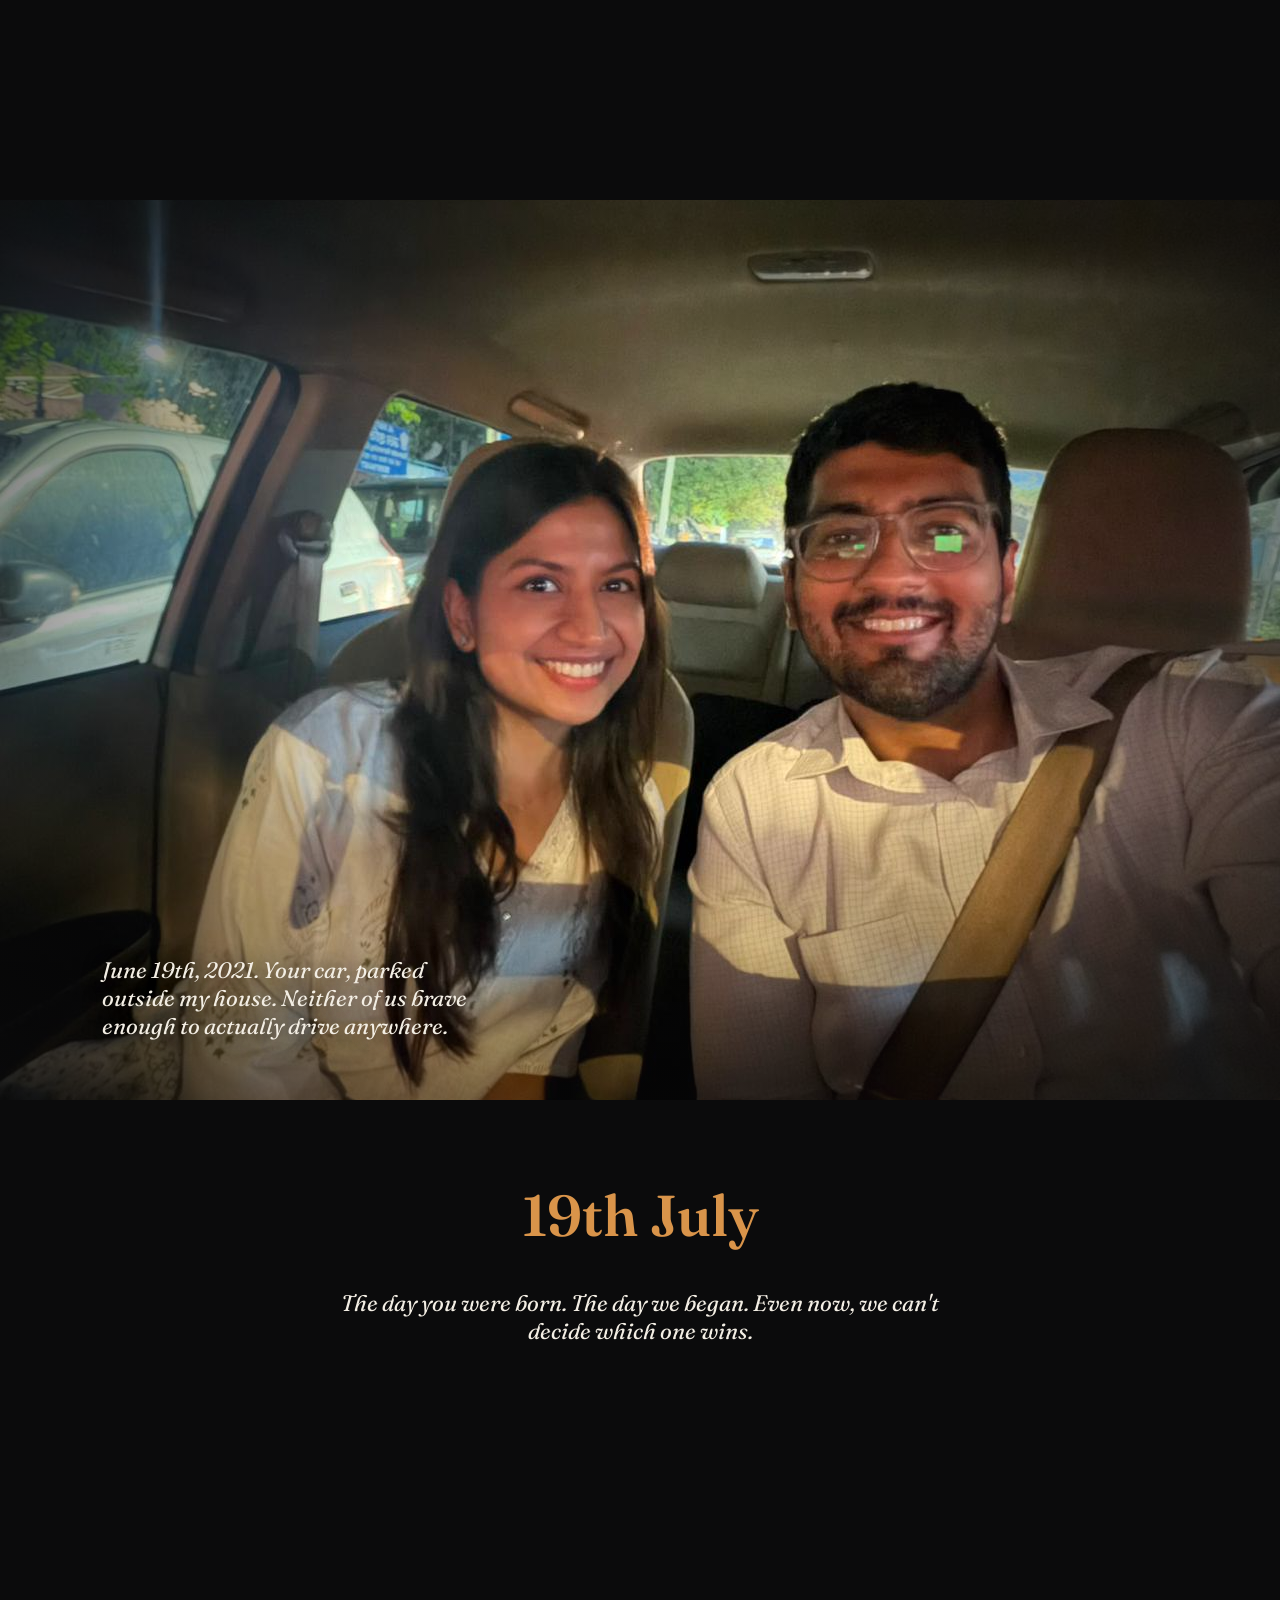
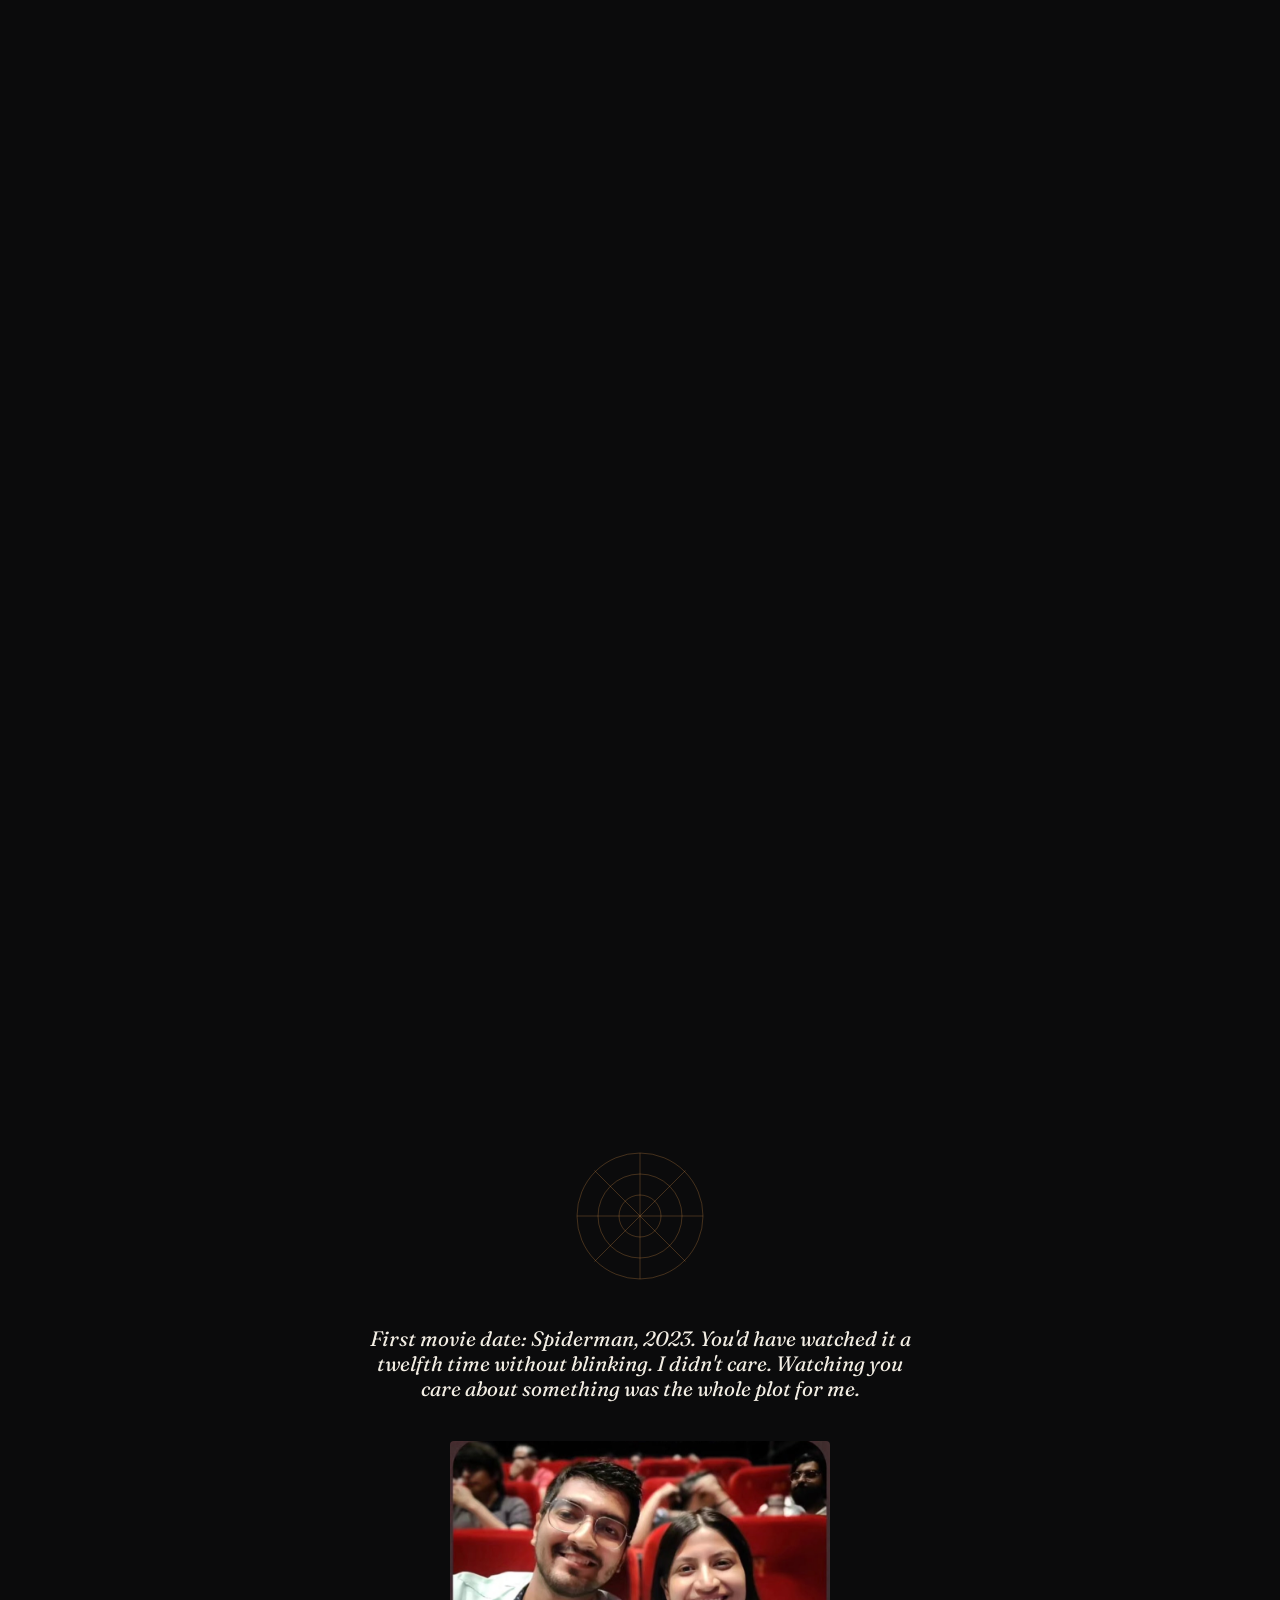
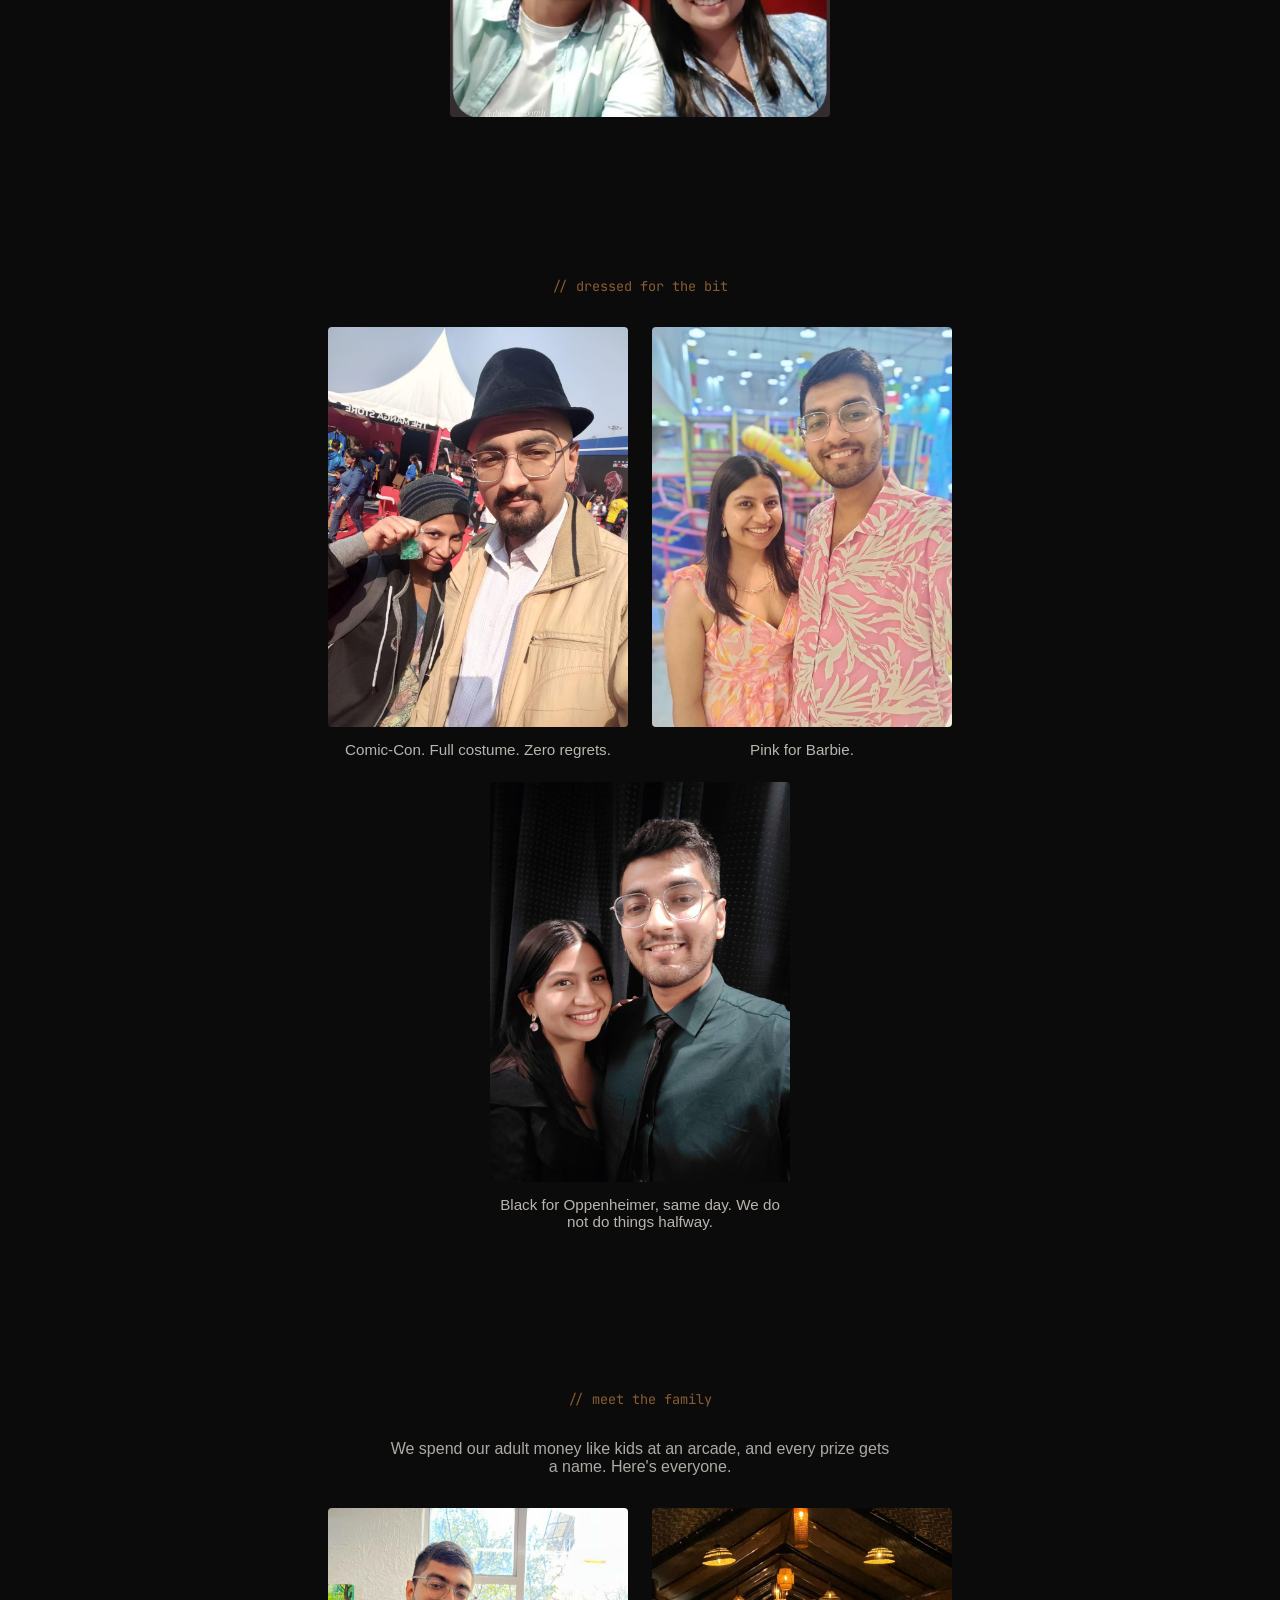
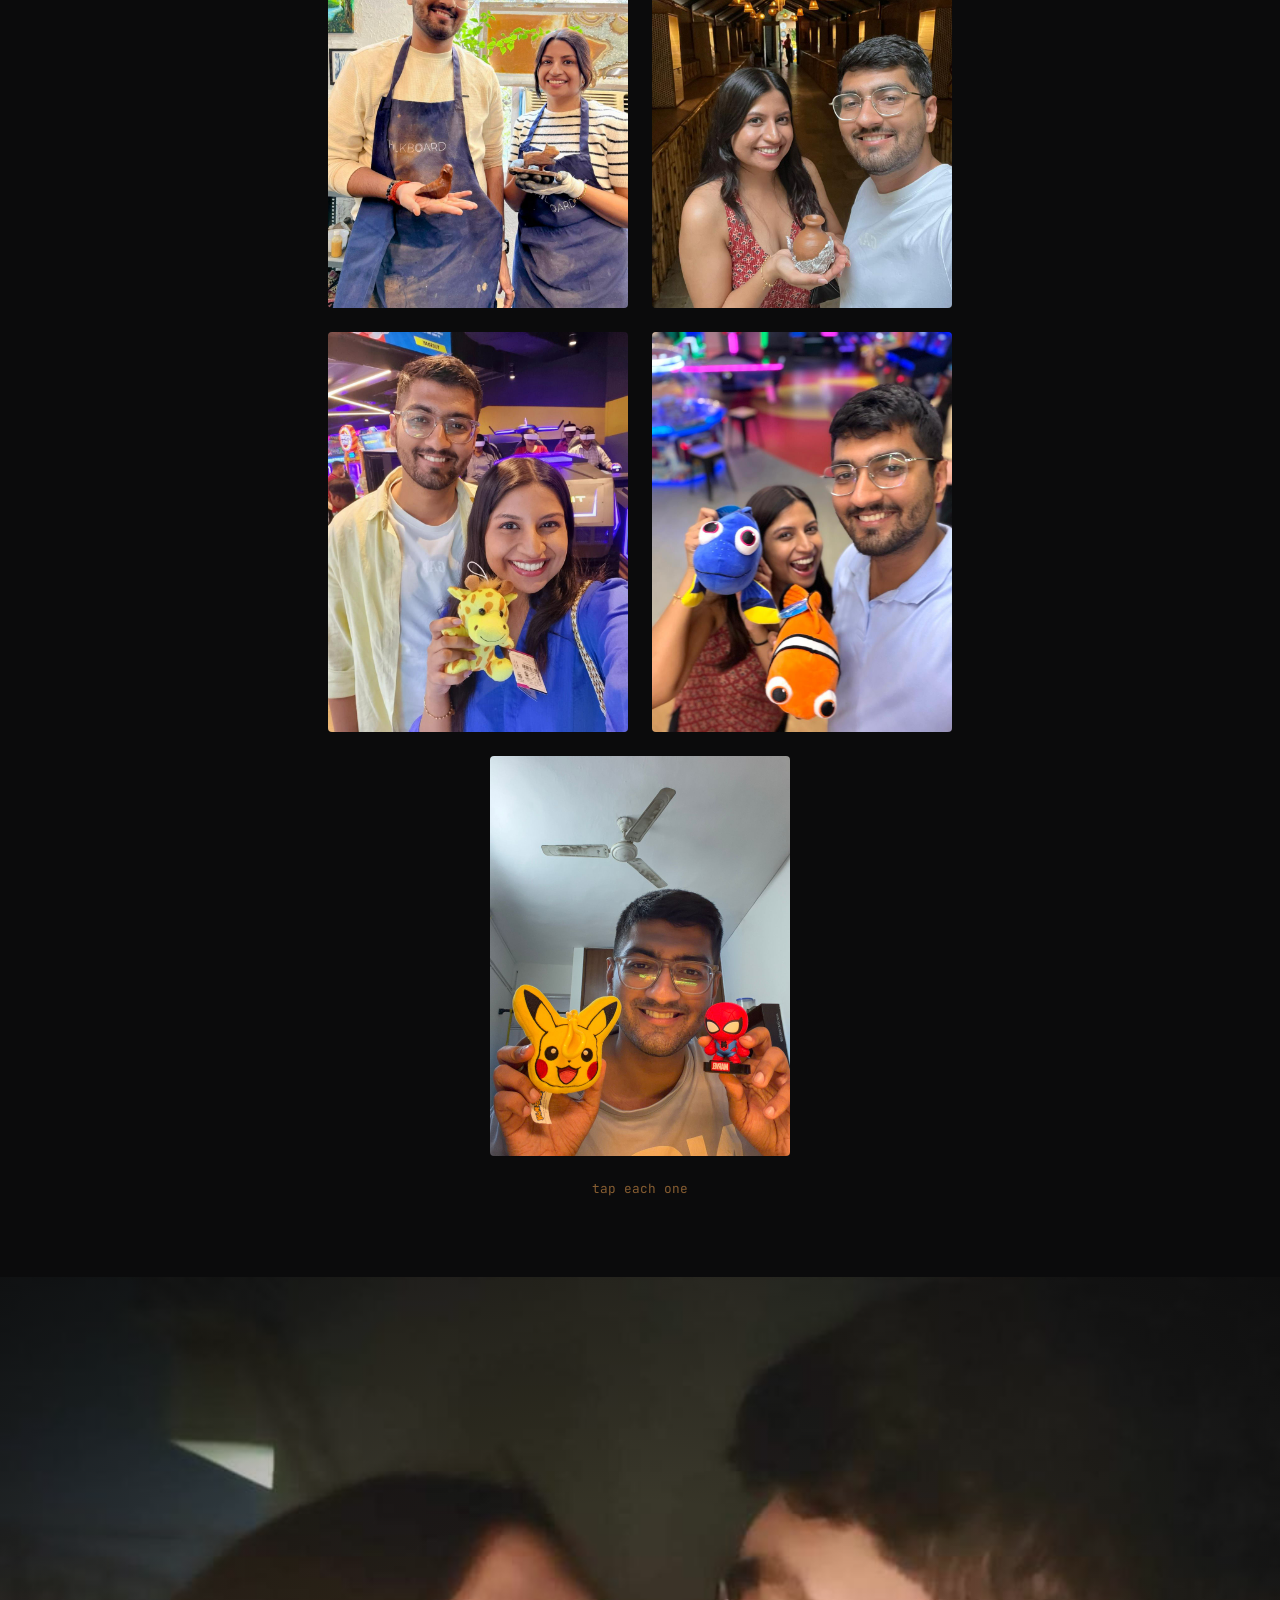
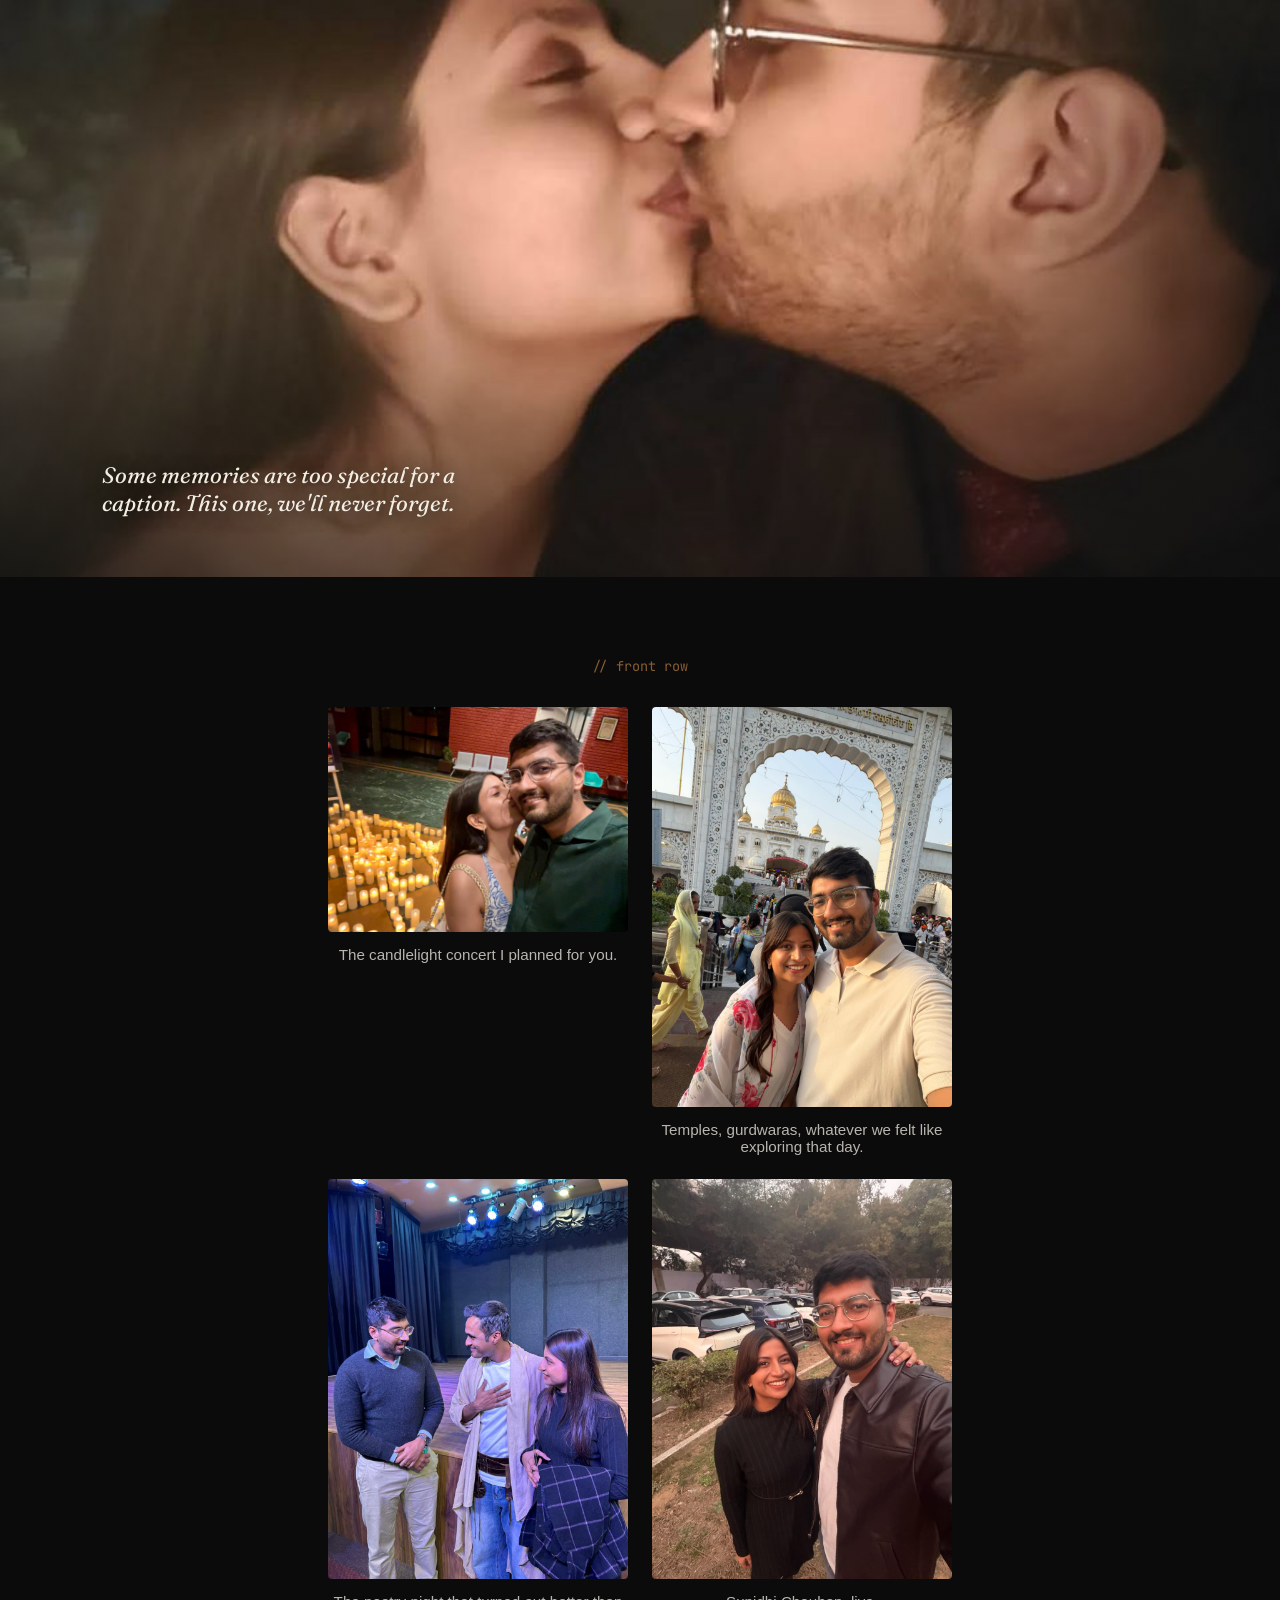
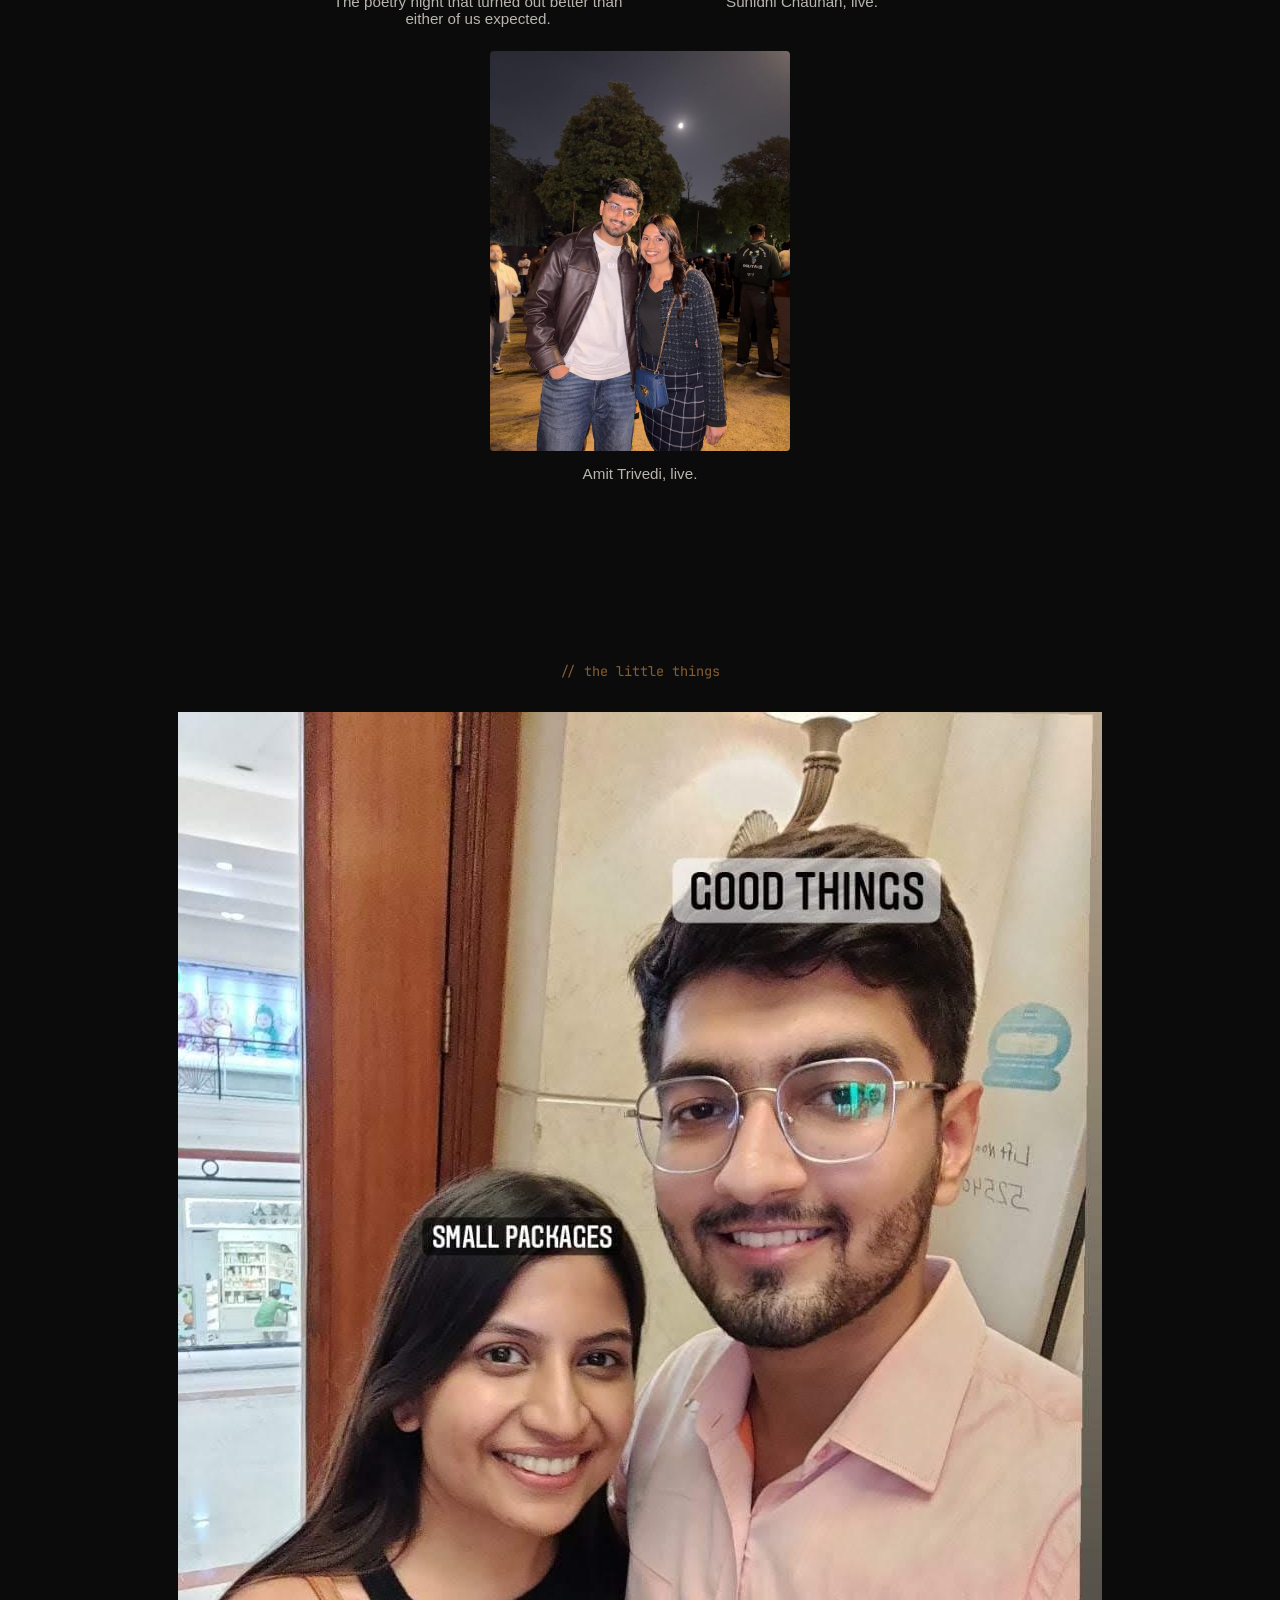
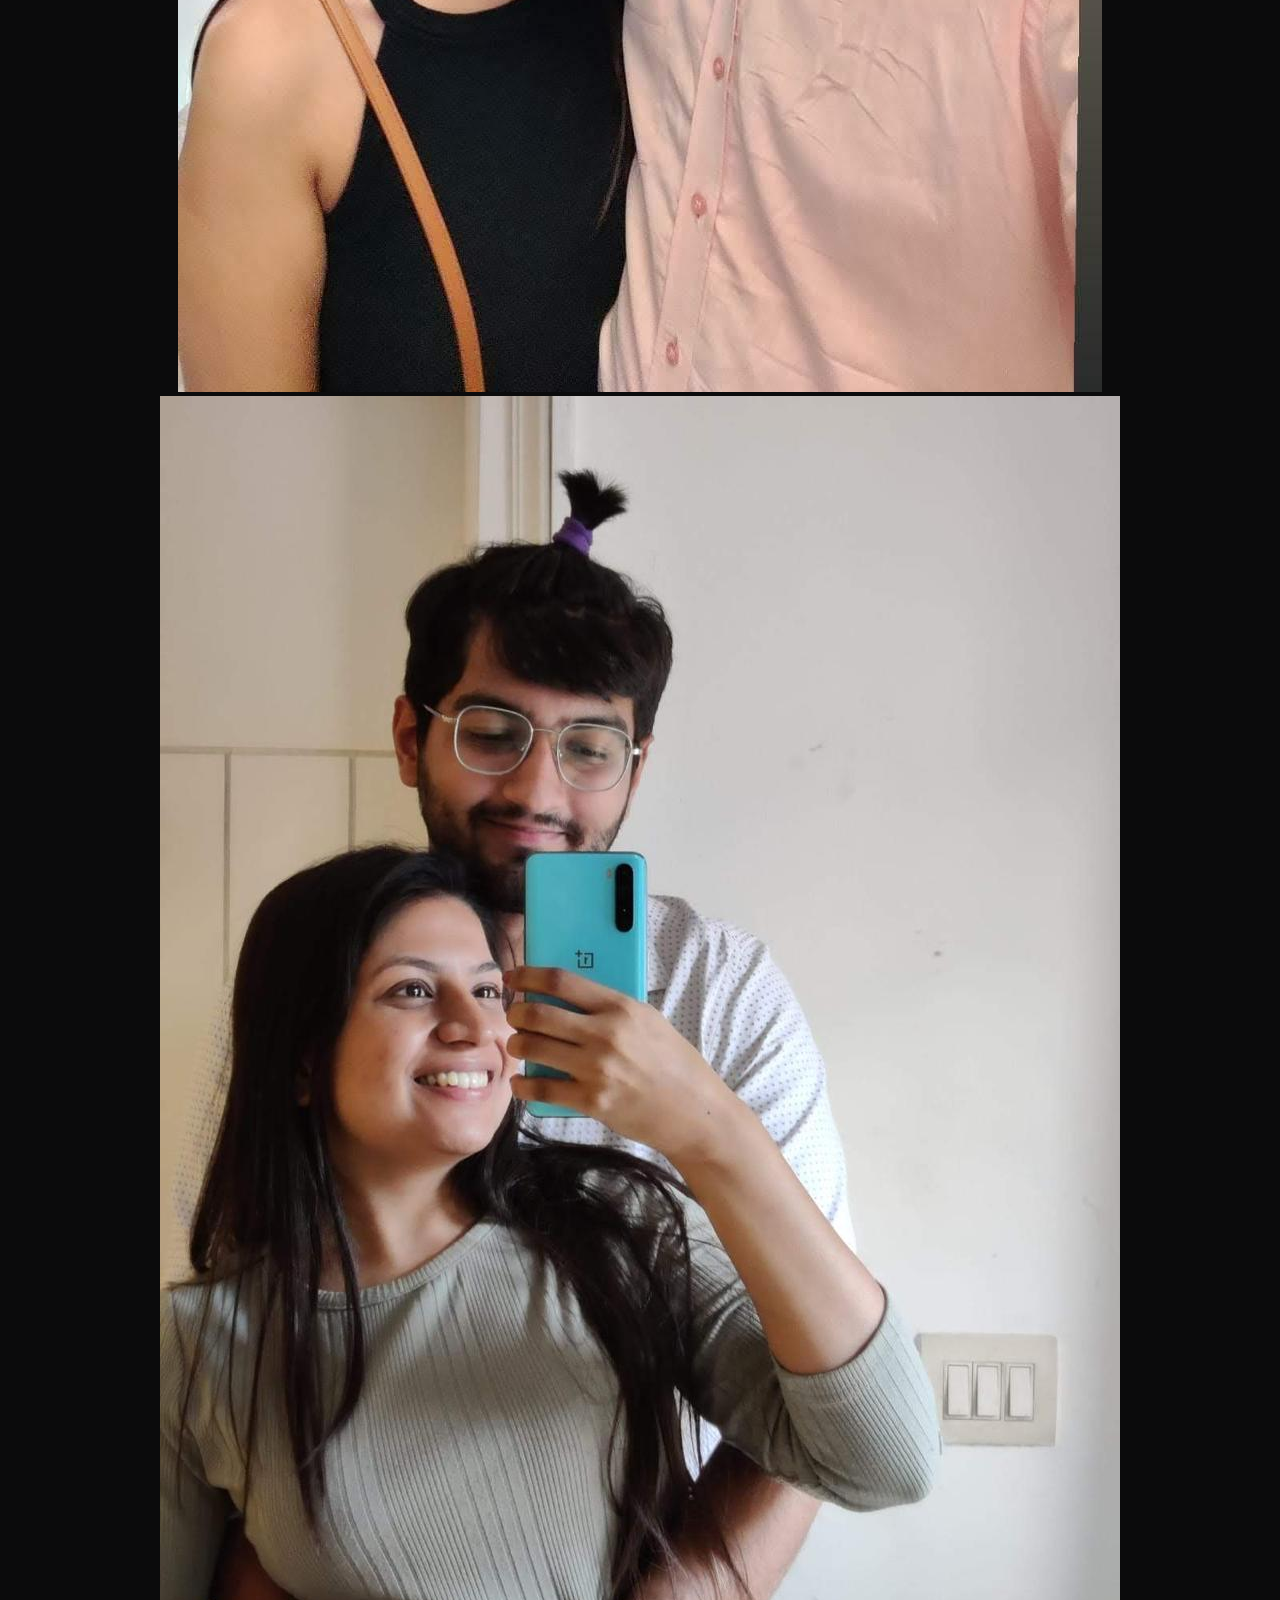
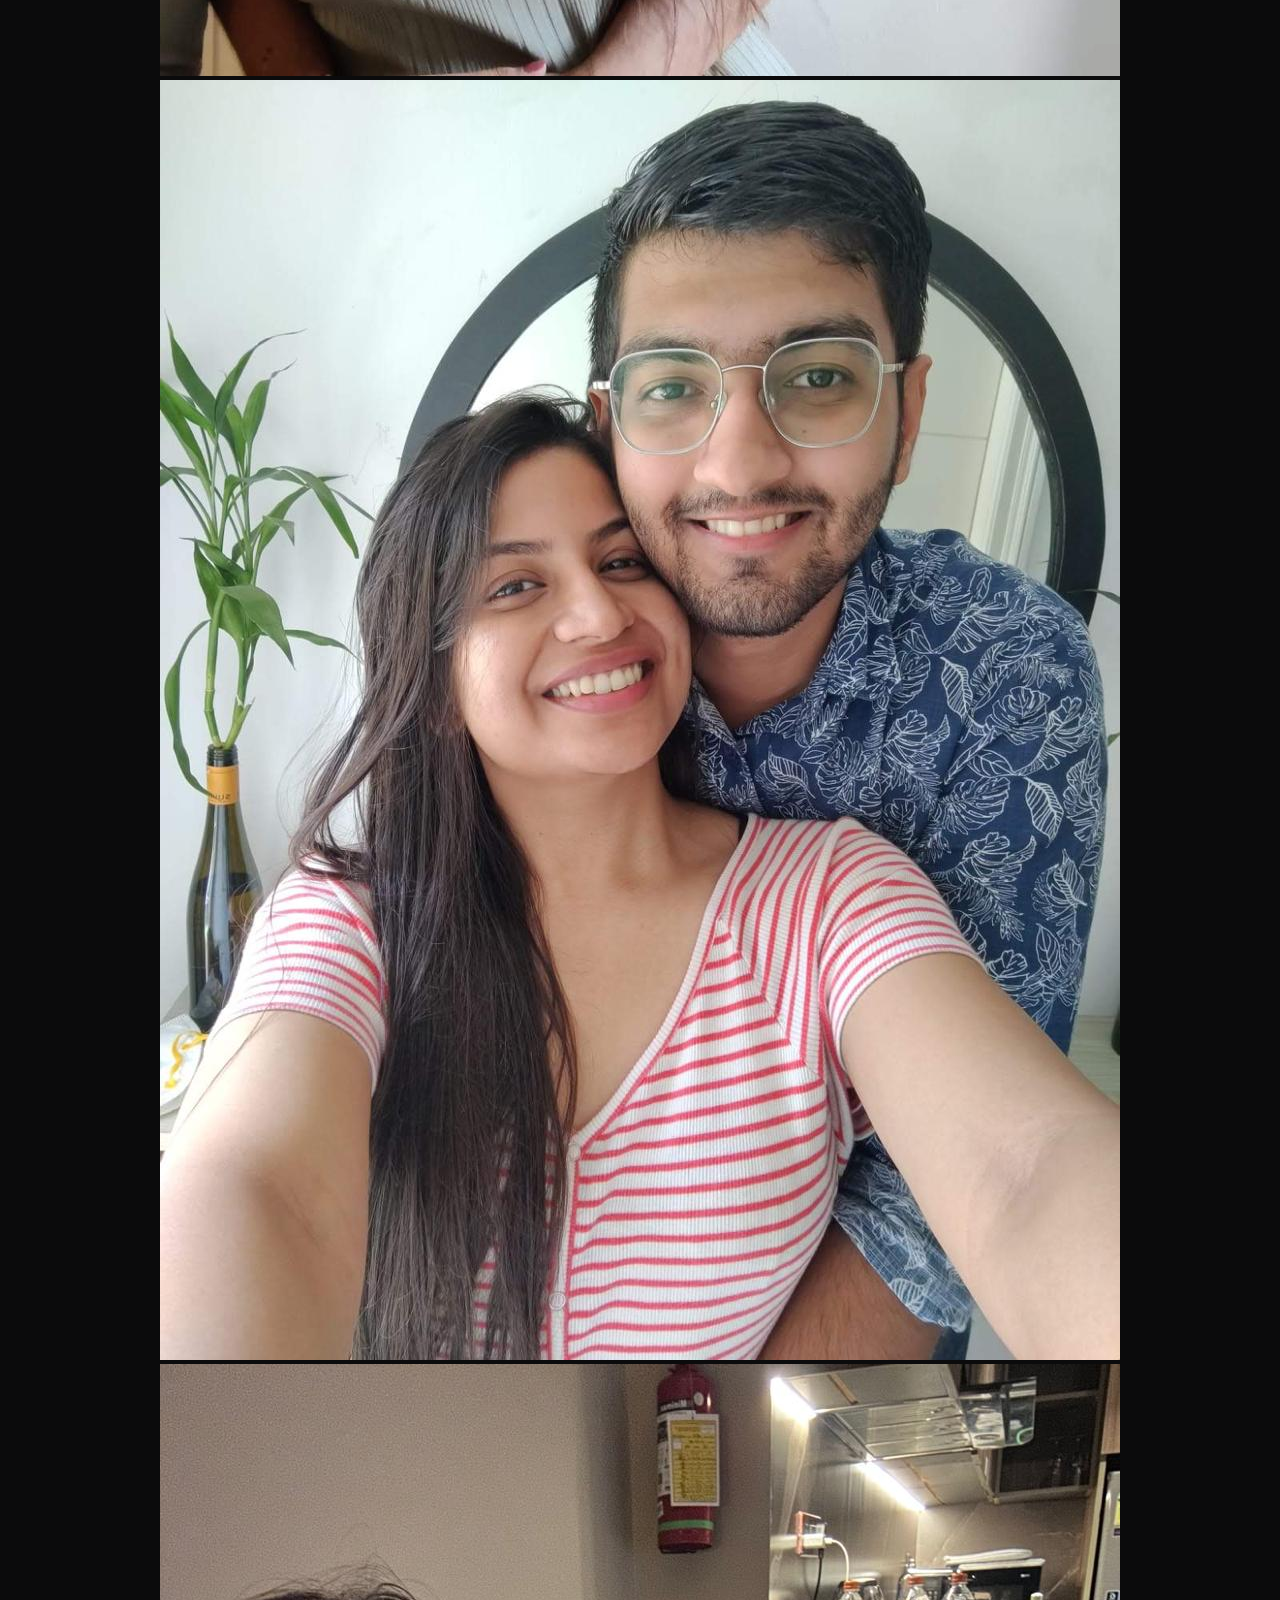
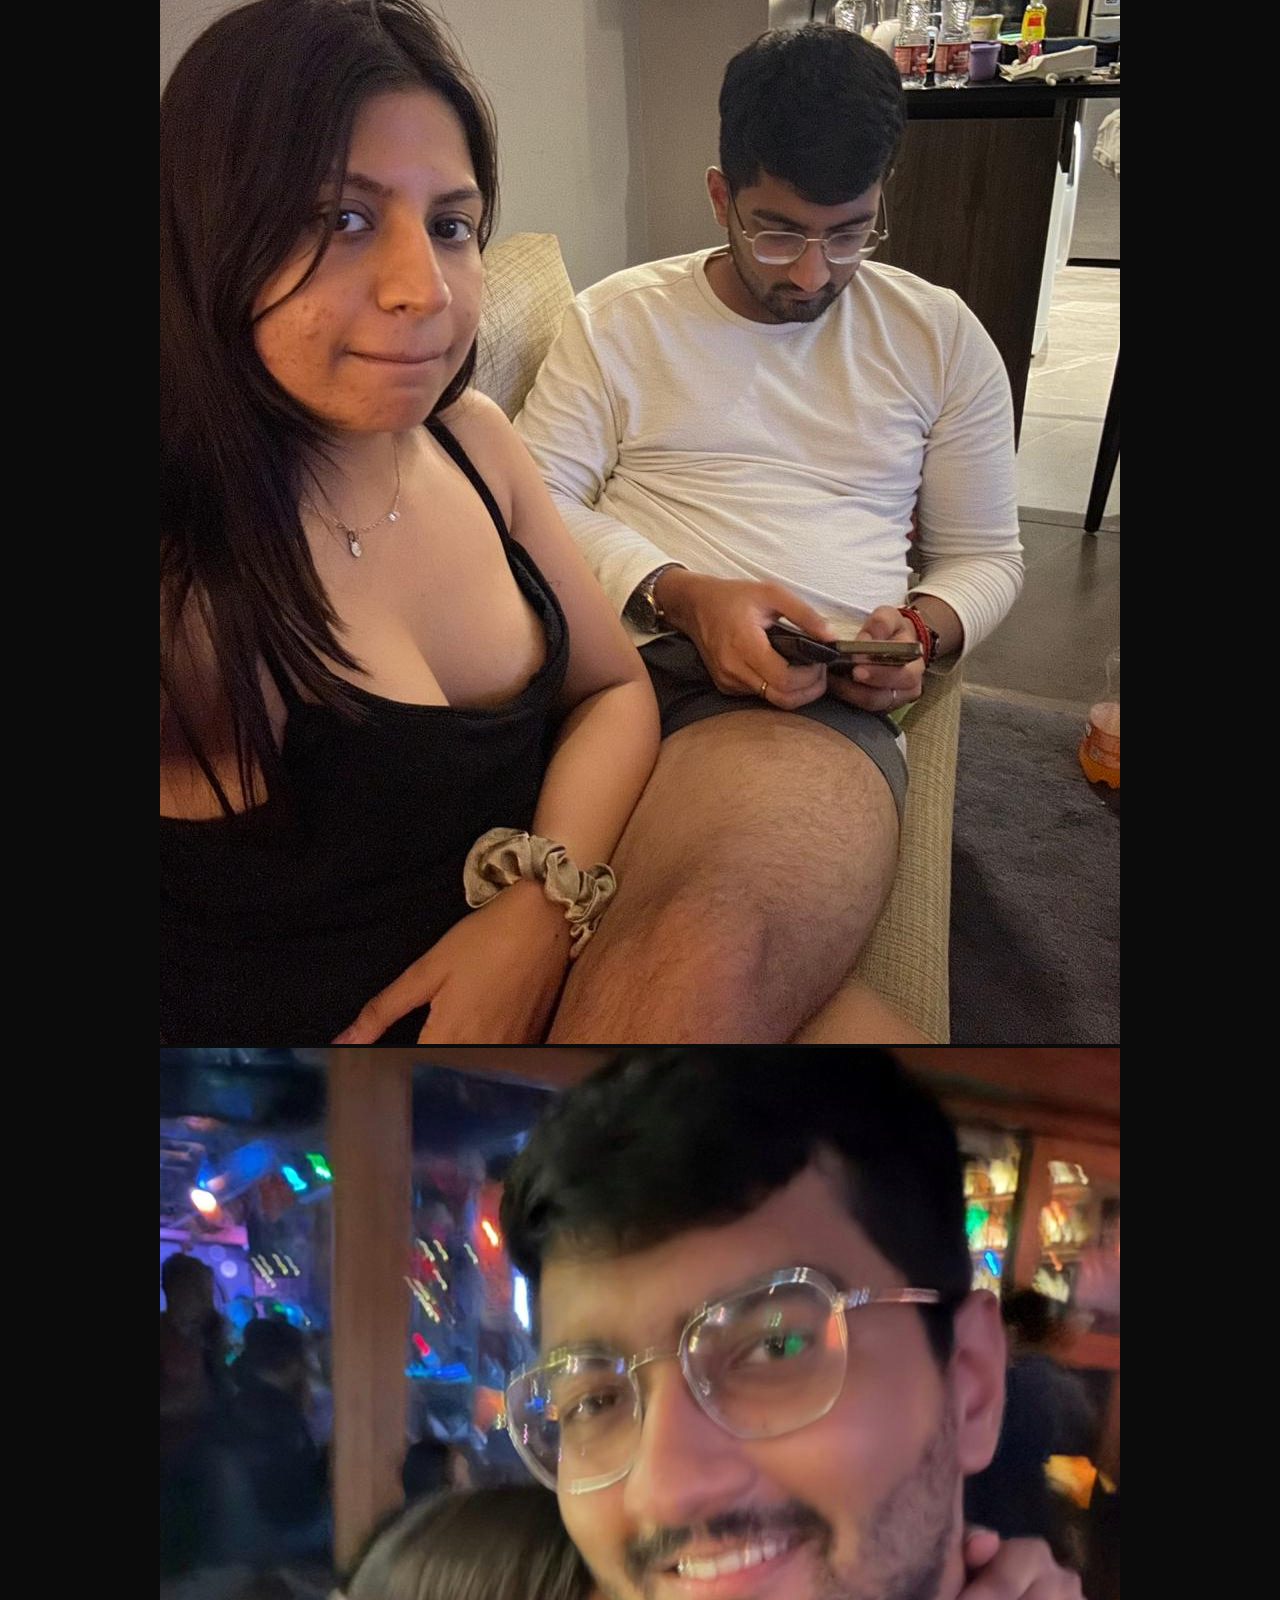
<file: index (2).html>
<!DOCTYPE html>
<html lang="en">
<head>
<meta charset="UTF-8">
<meta name="viewport" content="width=device-width, initial-scale=1.0">
<title>Five Years</title>

<link rel="preconnect" href="https://fonts.googleapis.com">
<link rel="preconnect" href="https://fonts.gstatic.com" crossorigin>
<link href="https://fonts.googleapis.com/css2?family=Fraunces:ital,wght@0,400;0,600;1,400&family=JetBrains+Mono:wght@400;500;700&display=swap" rel="stylesheet">
<link rel="stylesheet" href="https://api.fontshare.com/v2/css?f[]=general-sans@400,500,600&display=swap">

<link rel="stylesheet" href="style.css">
</head>
<body>

<div id="version-tag">v1.0</div>

<div id="boot-screen">
  <div class="boot-window">
    <div class="boot-titlebar">
      <span class="dot dot-red"></span><span class="dot dot-yellow"></span><span class="dot dot-green"></span>
      <span class="boot-tab">us.exe</span>
    </div>
    <div class="boot-body">
      <div id="boot-lines"></div>
      <div id="boot-prompt" class="boot-prompt" style="display:none;">press enter to continue<span class="cursor">_</span></div>
    </div>
  </div>
</div>

<section id="hero">
  <div class="hero-overlay"></div>
  <div class="hero-content">
    <h1>Five Years of Us</h1>
    <p>Scroll down. Let's start from the beginning.</p>
  </div>
  <div id="scroll-hint"></div>
</section>

<section id="beginning">
  <p class="beginning-intro">// who knew downloading (and deleting) hinge for the 100th time would end in a soulmate</p>

  <div class="drag-wrap">
    <div class="drag-card">
      <span class="stamp stamp-like">LIKE</span>
      <span class="stamp stamp-nope">NOPE</span>
      <span class="prompt-label">Unusual skills</span>
      <p class="prompt-text">dad jokes, tax fraud, origami, dead body disposal, embroidery, identity theft, skateboarding</p>
      <span class="drag-hint">swipe right to continue →</span>
    </div>
  </div>

  <div class="beginning-after">
    <div class="reply-bubble">
      <p class="reply-text" data-text="Marry me. Right now. Just do it, don't think about it too much."></p>
    </div>
    <div class="beginning-photo">
      <img src="images/video-call.jpg" alt="">
    </div>
  </div>
</section>

<section id="june19">
  <div class="fullbleed-photo">
    <img src="images/car.jpg" alt="">
  </div>
  <div class="fullbleed-caption">
    <p>June 19th, 2021. Your car, parked outside my house. Neither of us brave enough to actually drive anywhere.</p>
  </div>
</section>

<section id="onemonth">
  <div class="date-morph">
    <span class="date-old">19th June</span>
    <span class="date-new">19th July</span>
  </div>
  <p class="onemonth-line">The day you were born. The day we began. Even now, we can't decide which one wins.</p>
  <div class="onemonth-photo">
    <img src="images/balcony.jpg" alt="">
  </div>
  <div class="onemonth-photo onemonth-flash">
    <img src="images/snowworld.jpg" alt="">
    <p class="flash-caption">Every birthday since, we find some reason to celebrate — this one involved an actual snowball fight.</p>
  </div>
  <div class="onemonth-photo onemonth-flash">
    <img src="images/sunflower.jpg" alt="">
    <p class="flash-caption">Another year, a sunflower, and you still act surprised every time.</p>
  </div>
</section>

<section id="spiderman">
  <svg class="web-motif" viewBox="0 0 200 200" width="140" height="140">
    <circle cx="100" cy="100" r="90" fill="none" stroke="rgba(217,148,74,0.4)" stroke-width="1"/>
    <circle cx="100" cy="100" r="60" fill="none" stroke="rgba(217,148,74,0.4)" stroke-width="1"/>
    <circle cx="100" cy="100" r="30" fill="none" stroke="rgba(217,148,74,0.4)" stroke-width="1"/>
    <line x1="100" y1="10" x2="100" y2="190" stroke="rgba(217,148,74,0.4)" stroke-width="1"/>
    <line x1="10" y1="100" x2="190" y2="100" stroke="rgba(217,148,74,0.4)" stroke-width="1"/>
    <line x1="35" y1="35" x2="165" y2="165" stroke="rgba(217,148,74,0.4)" stroke-width="1"/>
    <line x1="165" y1="35" x2="35" y2="165" stroke="rgba(217,148,74,0.4)" stroke-width="1"/>
  </svg>
  <p class="spiderman-line">First movie date: Spiderman, 2023. You'd have watched it a twelfth time without blinking. I didn't care. Watching you care about something was the whole plot for me.</p>
  <div class="spiderman-photo">
    <img src="images/spiderman-date.jpg" alt="">
  </div>
</section>

<section id="dressedforthebit">
  <p class="section-eyebrow">// dressed for the bit</p>
  <div class="two-photo-row">
    <div class="photo-card"><img src="images/comic-con.jpg" alt=""><p>Comic-Con. Full costume. Zero regrets.</p></div>
    <div class="photo-card"><img src="images/barbie.jpg" alt=""><p>Pink for Barbie.</p></div>
    <div class="photo-card"><img src="images/oppenheimer.jpg" alt=""><p>Black for Oppenheimer, same day. We do not do things halfway.</p></div>
  </div>
</section>

<section id="family">
  <p class="section-eyebrow">// meet the family</p>
  <p class="family-intro">We spend our adult money like kids at an arcade, and every prize gets a name. Here's everyone.</p>
  <div class="click-reveal-row">
    <div class="click-card">
      <img src="images/woodworking.jpg" alt="">
      <p class="reveal-caption">Titli, the bird you made and named after my childhood nickname. I still don't know how you knew that would mean so much to me. Right beside her, Purrminder — the cat I made, for the highly scientific reason that cats purr.</p>
    </div>
    <div class="click-card">
      <img src="images/earthenpot.jpg" alt="">
      <p class="reveal-caption">You also made me this, somewhere else, some other day. I didn't ask you to. You just did.</p>
    </div>
    <div class="click-card">
      <img src="images/dingu.jpg" alt="">
      <p class="reveal-caption">Dingu. Won at an arcade, named within about four seconds.</p>
    </div>
    <div class="click-card">
      <img src="images/arcade-toys.jpg" alt="">
      <p class="reveal-caption">Two more we never bothered naming properly. They know who they are.</p>
    </div>
    <div class="click-card">
      <img src="images/arcade-toys-2.jpg" alt="">
      <p class="reveal-caption">Pikachu, and a Spider-Man about an inch tall.</p>
    </div>
  </div>
  <p class="click-hint">tap each one</p>
</section>

<section id="terrace">
  <div class="fullbleed-photo">
    <img src="images/terrace-dinner.jpg" alt="">
  </div>
  <div class="fullbleed-caption">
    <p>Some memories are too special for a caption. This one, we'll never forget.</p>
  </div>
</section>

<section id="frontrow">
  <p class="section-eyebrow">// front row</p>
  <div class="two-photo-row">
    <div class="photo-card"><img src="images/candlelight-concert.jpg" alt=""><p>The candlelight concert I planned for you.</p></div>
    <div class="photo-card"><img src="images/gurdwara.jpg" alt=""><p>Temples, gurdwaras, whatever we felt like exploring that day.</p></div>
    <div class="photo-card"><img src="images/poetry.jpg" alt=""><p>The poetry night that turned out better than either of us expected.</p></div>
    <div class="photo-card"><img src="images/sunidhi.jpg" alt=""><p>Sunidhi Chauhan, live.</p></div>
    <div class="photo-card"><img src="images/amittrivedi.jpg" alt=""><p>Amit Trivedi, live.</p></div>
  </div>
</section>

<section id="littlethings">
  <p class="section-eyebrow">// the little things</p>
  <div class="gallery-grid">
    <div class="gallery-item top-crop"><img src="images/small-packages.jpg" alt=""></div>
    <div class="gallery-item"><img src="images/ponytail.jpg" alt=""></div>
    <div class="gallery-item"><img src="images/red-stripes.jpg" alt=""></div>
    <div class="gallery-item"><img src="images/last-anniversary.jpg" alt=""></div>
    <div class="gallery-item"><img src="images/club-hug.jpg" alt=""></div>
    <div class="gallery-item"><img src="images/ngma.jpg" alt=""></div>
    <div class="gallery-item"><img src="images/cafe-date.jpg" alt=""></div>
    <div class="gallery-item"><img src="images/breakfast-date.jpg" alt=""></div>
    <div class="gallery-item"><img src="images/hug-night.jpg" alt=""></div>
    <div class="gallery-item"><img src="images/car-date-2.jpg" alt=""></div>
  </div>
</section>

<section id="hardyears">
  <svg class="study-scene" viewBox="0 0 600 300" xmlns="http://www.w3.org/2000/svg">
    <style>
      .glow { animation: pulse 2.4s ease-in-out infinite; }
      .glow2 { animation: pulse 2.4s ease-in-out infinite; animation-delay: 1.2s; }
      @keyframes pulse { 0%,100% { opacity: 0.35; } 50% { opacity: 0.9; } }
      .dot { animation: travel 3s ease-in-out infinite; }
      .dot2 { animation: travel 3s ease-in-out infinite; animation-delay: 1s; }
      .dot3 { animation: travel 3s ease-in-out infinite; animation-delay: 2s; }
      @keyframes travel { 0% { opacity: 0; } 15% { opacity: 1; } 85% { opacity: 1; } 100% { opacity: 0; } }
    </style>
    <line x1="300" y1="30" x2="300" y2="270" stroke="rgba(243,238,228,0.15)" stroke-width="1" stroke-dasharray="4 6"/>
    <rect x="70" y="30" width="90" height="55" rx="6" fill="rgba(217,148,74,0.05)" stroke="rgba(243,238,228,0.15)"/>
    <circle cx="145" cy="55" r="12" fill="#F3EEE4" opacity="0.7"/>
    <circle cx="85" cy="45" r="1.4" fill="#F3EEE4" opacity="0.5"/>
    <circle cx="95" cy="65" r="1.2" fill="#F3EEE4" opacity="0.4"/>
    <rect x="60" y="212" width="150" height="7" fill="rgba(243,238,228,0.15)"/>
    <line x1="70" y1="219" x2="70" y2="265" stroke="rgba(243,238,228,0.15)" stroke-width="3"/>
    <line x1="200" y1="219" x2="200" y2="265" stroke="rgba(243,238,228,0.15)" stroke-width="3"/>
    <line x1="90" y1="212" x2="90" y2="178" stroke="rgba(243,238,228,0.2)" stroke-width="3"/>
    <path d="M 75 178 L 105 178 L 98 160 L 82 160 Z" fill="rgba(243,238,228,0.15)"/>
    <ellipse class="glow" cx="90" cy="182" rx="26" ry="14" fill="#D9944A" opacity="0.35"/>
    <path d="M 108 212 Q 108 155 145 155 Q 182 155 182 212 Z" fill="rgba(243,238,228,0.14)"/>
    <ellipse cx="145" cy="140" rx="27" ry="42" fill="rgba(243,238,228,0.16)"/>
    <circle cx="145" cy="130" r="17" fill="#0B0B0C"/>
    <g transform="rotate(-8 178 200)">
      <rect x="165" y="180" width="26" height="46" rx="4" fill="rgba(11,11,12,0.6)" stroke="rgba(243,238,228,0.25)"/>
      <rect class="glow2" x="168" y="184" width="20" height="38" rx="2" fill="#D9944A" opacity="0.5"/>
    </g>
    <rect x="440" y="30" width="90" height="55" rx="6" fill="rgba(217,148,74,0.05)" stroke="rgba(243,238,228,0.15)"/>
    <circle cx="455" cy="55" r="12" fill="#F3EEE4" opacity="0.7"/>
    <circle cx="515" cy="45" r="1.4" fill="#F3EEE4" opacity="0.5"/>
    <circle cx="505" cy="65" r="1.2" fill="#F3EEE4" opacity="0.4"/>
    <rect x="390" y="212" width="150" height="7" fill="rgba(243,238,228,0.15)"/>
    <line x1="400" y1="219" x2="400" y2="265" stroke="rgba(243,238,228,0.15)" stroke-width="3"/>
    <line x1="530" y1="219" x2="530" y2="265" stroke="rgba(243,238,228,0.15)" stroke-width="3"/>
    <line x1="510" y1="212" x2="510" y2="178" stroke="rgba(243,238,228,0.2)" stroke-width="3"/>
    <path d="M 495 178 L 525 178 L 518 160 L 502 160 Z" fill="rgba(243,238,228,0.15)"/>
    <ellipse class="glow2" cx="510" cy="182" rx="26" ry="14" fill="#D9944A" opacity="0.35"/>
    <path d="M 418 212 Q 418 155 455 155 Q 492 155 492 212 Z" fill="rgba(243,238,228,0.14)"/>
    <circle cx="455" cy="133" r="18" fill="rgba(243,238,228,0.16)"/>
    <path d="M 440 120 Q 440 103 455 103 Q 470 103 470 120" fill="none" stroke="rgba(243,238,228,0.16)" stroke-width="6" stroke-linecap="round"/>
    <circle cx="447" cy="134" r="6" fill="none" stroke="rgba(11,11,12,0.5)" stroke-width="2"/>
    <circle cx="463" cy="134" r="6" fill="none" stroke="rgba(11,11,12,0.5)" stroke-width="2"/>
    <line x1="453" y1="134" x2="457" y2="134" stroke="rgba(11,11,12,0.5)" stroke-width="2"/>
    <g transform="rotate(8 422 200)">
      <rect x="409" y="180" width="26" height="46" rx="4" fill="rgba(11,11,12,0.6)" stroke="rgba(243,238,228,0.25)"/>
      <rect class="glow" x="412" y="184" width="20" height="38" rx="2" fill="#D9944A" opacity="0.5"/>
    </g>
    <circle class="dot" cx="260" cy="150" r="3" fill="#D9944A"/>
    <circle class="dot2" cx="300" cy="140" r="3" fill="#D9944A"/>
    <circle class="dot3" cx="340" cy="150" r="3" fill="#D9944A"/>
  </svg>
  <p class="hardyears-line">Four years. Two study tables in the same city, one video call left open every single night — just so neither of us was doing it alone.</p>
</section>

<section id="milestones">
  <p class="section-eyebrow">// milestones</p>
  <div class="achievement"><img src="images/flower-car.jpg" alt=""><div class="achievement-badge">🏆 ACHIEVEMENT UNLOCKED: you got your first car</div></div>
  <div class="achievement"><img src="images/mdi-tour.jpg" alt=""><div class="achievement-badge">🏆 ACHIEVEMENT UNLOCKED: you got into MDI</div></div>
  <div class="achievement"><img src="images/ey-office.jpg" alt=""><div class="achievement-badge">🏆 ACHIEVEMENT UNLOCKED: I got the job at EY</div></div>
  <div class="achievement"><img src="images/report.jpg" alt=""><div class="achievement-badge">🏆 ACHIEVEMENT UNLOCKED: my first published report</div></div>
  <div class="achievement"><img src="images/moon-paper.jpg" alt=""><div class="achievement-badge">🏆 ACHIEVEMENT UNLOCKED: you turned agricultural waste into a moon</div></div>
  <div class="achievement-pair">
    <div class="achievement"><img src="images/marathon-him.jpg" alt=""><div class="achievement-badge">🏆 21K, survived</div></div>
    <div class="achievement"><img src="images/marathon-her.jpg" alt=""><div class="achievement-badge">🏆 10K, survived</div></div>
  </div>
  <div class="achievement"><img src="images/prom-dance.jpg" alt=""><div class="achievement-badge">🏆 ACHIEVEMENT UNLOCKED: you twirled me, then just picked me up like it was nothing</div></div>
</section>

<section id="vrindavan">
  <div class="fullbleed-photo">
    <img src="images/vrindavan.jpg" alt="">
  </div>
  <div class="fullbleed-caption">
    <p>Vrindavan and Mathura, 2025. More of this trip is coming later — this one just couldn't wait.</p>
  </div>
</section>

<section id="finale">
  <div class="finale-content">
    <p class="finale-letter-slot">// [your letter goes here]</p>
    <div class="counter-block">
      <p class="counter-label">time run so far</p>
      <div id="live-counter">counting...</div>
    </div>
    <p class="finale-signoff">Yours, 24/7.</p>
    <p class="finale-continue">continue to year six? <span class="finale-yes">[ yes ]</span></p>
  </div>
</section>

<script src="script.js"></script>
</body>
</html>
</file>
<file: style.css>
:root {
  --ink-black: #0B0B0C;
  --warm-ivory: #F3EEE4;
  --amber: #D9944A;
}
* { margin: 0; padding: 0; box-sizing: border-box; }
body {
  background: var(--ink-black);
  color: var(--warm-ivory);
  font-family: 'General Sans', sans-serif;
  overflow-x: hidden;
}
h1, h2, h3 { font-family: 'Fraunces', serif; font-weight: 600; }

#version-tag {
  position: fixed; top: 18px; right: 18px; z-index: 500;
  font-family: 'JetBrains Mono', monospace; font-size: 12px;
  color: var(--amber); opacity: 0.7; letter-spacing: 0.05em;
}

/* Boot screen */
#boot-screen {
  position: fixed; inset: 0; background: var(--ink-black); z-index: 999;
  display: flex; align-items: center; justify-content: center; padding: 24px;
  transition: opacity 0.7s ease;
}
#boot-screen.fade-out { opacity: 0; pointer-events: none; }
.boot-window {
  width: 100%; max-width: 560px;
  border: 1px solid rgba(243,238,228,0.15); border-radius: 10px;
  overflow: hidden; background: rgba(243,238,228,0.03);
}
.boot-titlebar {
  display: flex; align-items: center; gap: 8px;
  padding: 10px 14px; background: rgba(243,238,228,0.05);
  border-bottom: 1px solid rgba(243,238,228,0.1);
}
.dot { width: 10px; height: 10px; border-radius: 50%; display: inline-block; }
.dot-red { background: #E2554F; } .dot-yellow { background: #E6B450; } .dot-green { background: #59B26D; }
.boot-tab { margin-left: 12px; font-family: 'JetBrains Mono', monospace; font-size: 12px; color: var(--warm-ivory); opacity: 0.6; }
.boot-body { padding: 24px; min-height: 220px; font-family: 'JetBrains Mono', monospace; font-size: 14px; line-height: 1.8; }
.boot-line { color: var(--warm-ivory); opacity: 0.9; white-space: pre-wrap; }
.boot-prompt { margin-top: 18px; color: var(--amber); }
.cursor { animation: blink 1s step-start infinite; }
@keyframes blink { 50% { opacity: 0; } }

#hero {
  position: relative; height: 100vh; width: 100%;
  background-image: url('images/car.jpg'); background-size: cover; background-position: center;
  display: flex; align-items: center;
}
.hero-overlay { position: absolute; inset: 0; background: rgba(11,11,12,0.78); }
.hero-content { position: relative; z-index: 2; padding-left: 8%; max-width: 600px; }
.hero-content h1 { font-size: clamp(2.5rem, 6vw, 4.5rem); line-height: 1.1; margin-bottom: 1.2rem; }
.hero-content p { font-size: 1.1rem; color: var(--amber); }
#scroll-hint {
  position: absolute; bottom: 40px; left: 8%; width: 1px; height: 50px;
  background: var(--warm-ivory); animation: pulseHint 2s ease-in-out infinite;
}
@keyframes pulseHint { 0%, 100% { opacity: 0.15; height: 40px; } 50% { opacity: 0.5; height: 60px; } }
@media (max-width: 700px) {
  .hero-content { padding-left: 6%; max-width: 90%; }
  .hero-content h1 { font-size: clamp(2rem, 9vw, 3rem); }
}

/* The Beginning */
#beginning {
  min-height: 100vh; background: var(--ink-black);
  display: flex; flex-direction: column; align-items: center; justify-content: center;
  padding: 100px 8%; gap: 40px; text-align: center;
}
.beginning-intro { font-family: 'JetBrains Mono', monospace; font-size: 0.95rem; color: var(--warm-ivory); opacity: 0.55; max-width: 500px; }
.drag-wrap { width: 100%; max-width: 380px; display: flex; justify-content: center; }
.drag-card {
  position: relative;
  background: rgba(243, 238, 228, 0.06);
  border: 1px solid rgba(243, 238, 228, 0.15);
  border-radius: 18px; padding: 28px 26px; width: 100%;
  cursor: grab; touch-action: none; user-select: none;
}
.stamp {
  position: absolute; top: 18px; padding: 5px 14px; border: 3px solid;
  border-radius: 6px; font-family: 'JetBrains Mono', monospace; font-weight: 700;
  font-size: 1rem; letter-spacing: 0.05em; opacity: 0; pointer-events: none;
}
.stamp-like { left: 18px; color: #7FAE8C; border-color: #7FAE8C; transform: rotate(-14deg); }
.stamp-nope { right: 18px; color: #C97267; border-color: #C97267; transform: rotate(14deg); }
.drag-card:active { cursor: grabbing; }
.prompt-label {
  display: block; font-size: 0.75rem; text-transform: uppercase;
  letter-spacing: 0.12em; color: var(--amber); margin-bottom: 10px;
}
.prompt-text { font-family: 'Fraunces', serif; font-style: italic; font-size: 1.1rem; color: var(--warm-ivory); opacity: 0.9; }
.drag-hint { display: block; margin-top: 16px; font-size: 0.75rem; color: var(--amber); opacity: 0.7; }
.beginning-after {
  display: flex; flex-direction: column; align-items: center; gap: 40px;
  opacity: 0; max-height: 0; overflow: hidden; transition: opacity 0.6s ease;
}
.beginning-after.visible { opacity: 1; max-height: 1000px; overflow: visible; }
.reply-bubble {
  background: var(--amber); border-radius: 18px 18px 4px 18px;
  padding: 18px 24px; max-width: 380px; width: fit-content;
}
.reply-text { font-family: 'General Sans', sans-serif; font-weight: 600; font-size: 1.1rem; color: var(--ink-black); min-height: 1.4em; }
.typing { border-right: 2px solid currentColor; }
.beginning-photo { max-width: 340px; width: 100%; }
.beginning-photo img { width: 100%; border-radius: 4px; display: block; }

/* June 19th */
#june19, #terrace, #vrindavan { position: relative; min-height: 100vh; display: flex; align-items: flex-end; }
.fullbleed-photo { position: absolute; inset: 0; overflow: hidden; }
.fullbleed-photo img { width: 100%; height: 100%; object-fit: cover; }
#vrindavan .fullbleed-photo img { object-position: 30% center; }
.fullbleed-photo::after {
  content: ""; position: absolute; inset: 0;
  background: radial-gradient(ellipse at center, transparent 35%, rgba(11,11,12,0.8) 100%);
}
.fullbleed-caption {
  position: relative; z-index: 2; padding: 60px 8%; max-width: 600px;
  opacity: 0; transform: translateY(15px); transition: opacity 1.2s ease, transform 1.2s ease;
}
.fullbleed-caption.visible { opacity: 1; transform: translateY(0); }
.fullbleed-caption p { font-family: 'Fraunces', serif; font-style: italic; font-size: 1.4rem; color: var(--warm-ivory); text-shadow: 0 2px 20px rgba(0,0,0,0.8); }

/* One Month Later */
#onemonth {
  min-height: 100vh; background: var(--ink-black);
  display: flex; flex-direction: column; align-items: center; justify-content: center;
  text-align: center; gap: 40px; padding: 80px 8%;
}
.date-morph { position: relative; font-family: 'Fraunces', serif; font-weight: 600; font-size: clamp(1.8rem, 7vw, 3.6rem); color: var(--amber); height: 1.2em; width: 100%; }
.date-morph span { position: absolute; left: 50%; top: 0; transform: translateX(-50%) translateY(0); transition: opacity 1.4s cubic-bezier(0.4, 0, 0.2, 1), transform 1.4s cubic-bezier(0.4, 0, 0.2, 1); }
.date-old { opacity: 1; } .date-new { opacity: 0; transform: translateX(-50%) translateY(16px); }
.date-morph.flip .date-old { opacity: 0; transform: translateX(-50%) translateY(-16px); } .date-morph.flip .date-new { opacity: 1; transform: translateX(-50%) translateY(0); }
.onemonth-line { font-family: 'Fraunces', serif; font-style: italic; font-size: 1.4rem; opacity: 0; transform: translateY(10px); transition: opacity 1s ease, transform 1s ease; max-width: 600px; }
.onemonth-line.visible { opacity: 1; transform: translateY(0); }
.onemonth-photo { max-width: 420px; width: 100%; opacity: 0; transform: translateY(20px); transition: opacity 1.2s ease, transform 1.2s ease; }
.onemonth-photo.visible { opacity: 1; transform: translateY(0); }
.onemonth-photo img { width: 100%; border-radius: 4px; display: block; }
.onemonth-flash { max-width: 300px; margin-top: 8px; }
.flash-caption { margin-top: 10px; font-size: 0.85rem; opacity: 0.6; font-style: normal; }

.section-eyebrow { font-family: 'JetBrains Mono', monospace; font-size: 0.85rem; color: var(--amber); opacity: 0.6; margin-bottom: 32px; }

/* Spiderman */
#spiderman {
  min-height: 80vh; background: var(--ink-black);
  display: flex; flex-direction: column; align-items: center; justify-content: center;
  gap: 40px; padding: 80px 8%; text-align: center;
}
.spiderman-line { font-family: 'Fraunces', serif; font-style: italic; font-size: 1.3rem; max-width: 560px; opacity: 0; transform: translateY(10px); transition: opacity 1s ease, transform 1s ease; }
.spiderman-line.visible { opacity: 1; transform: translateY(0); }
.spiderman-photo { max-width: 380px; width: 100%; opacity: 0; transform: translateY(20px); transition: opacity 1.2s ease, transform 1.2s ease; }
.spiderman-photo.visible { opacity: 1; transform: translateY(0); }
.spiderman-photo img { width: 100%; border-radius: 4px; display: block; }

/* Two photo row (Dressed for the Bit, Front Row) */
#dressedforthebit, #frontrow {
  min-height: 80vh; background: var(--ink-black);
  display: flex; flex-direction: column; align-items: center; justify-content: center;
  padding: 80px 8%; text-align: center;
}
.two-photo-row { display: flex; gap: 24px; flex-wrap: wrap; justify-content: center; max-width: 700px; }
.photo-card { flex: 1; min-width: 220px; max-width: 300px; }
.photo-card img { width: 100%; border-radius: 4px; display: block; transition: transform 0.4s ease; }
.photo-card:hover img { transform: translateY(-6px); }
.photo-card p { margin-top: 14px; font-size: 0.95rem; opacity: 0.75; }

/* Titli & Purrminder */
#titlipurrminder {
  min-height: 80vh; background: var(--ink-black);
  display: flex; flex-direction: column; align-items: center; justify-content: center;
  padding: 80px 8%; text-align: center;
}
#family {
  min-height: 80vh; background: var(--ink-black);
  display: flex; flex-direction: column; align-items: center; justify-content: center;
  padding: 80px 8%; text-align: center;
}
.family-intro { font-size: 1rem; opacity: 0.7; max-width: 500px; margin-bottom: 32px; }
.click-reveal-row { display: flex; gap: 24px; flex-wrap: wrap; justify-content: center; max-width: 700px; }
.click-card { flex: 1; min-width: 220px; max-width: 300px; cursor: pointer; }
.click-card img { width: 100%; border-radius: 4px; display: block; transition: transform 0.4s ease; }
.click-card.revealed img { transform: scale(1.03) rotate(-1deg); }
.reveal-caption {
  opacity: 0; max-height: 0; overflow: hidden; margin-top: 0;
  transition: opacity 0.4s ease, max-height 0.4s ease, margin-top 0.4s ease;
  font-size: 0.95rem; opacity: 0.85;
}
.click-card.revealed .reveal-caption { opacity: 0.85; max-height: 200px; margin-top: 14px; }
.click-hint { margin-top: 24px; font-family: 'JetBrains Mono', monospace; font-size: 0.8rem; color: var(--amber); opacity: 0.6; }

/* Gallery */
#littlethings { min-height: 100vh; background: var(--ink-black); padding: 100px 8%; text-align: center; }
.littlethings-romantic {
  font-family: 'Fraunces', serif; font-style: italic; color: var(--amber);
  font-size: clamp(1.3rem, 3vw, 1.8rem); max-width: 600px; margin: 0 auto 70px;
}
.memory-cluster { max-width: 700px; margin: 0 auto 56px; }
.cluster-title {
  font-family: 'JetBrains Mono', monospace; font-size: 0.85rem; color: var(--amber);
  opacity: 0.75; margin-bottom: 16px;
}
.cluster-photos { display: flex; gap: 14px; justify-content: center; flex-wrap: wrap; }
.cluster-photos img {
  height: 300px; width: auto; max-width: 100%; border-radius: 4px; object-fit: cover;
  transition: transform 0.3s ease;
}
.cluster-photos img:hover { transform: translateY(-6px); }
@media (max-width: 700px) { .cluster-photos img { height: 220px; } }

.family-subtitle { font-size: 1rem; opacity: 0.7; max-width: 500px; margin: 40px auto; text-align: center; }

/* Hard Years */
#hardyears {
  min-height: 100vh; background: var(--ink-black);
  display: flex; flex-direction: column; align-items: center; justify-content: center;
  gap: 60px; padding: 100px 8%;
}
.study-scene { width: 100%; max-width: 560px; opacity: 0; transition: opacity 1.8s ease; }
.study-scene.visible { opacity: 1; }
.hardyears-line {
  font-family: 'Fraunces', serif; font-style: italic; font-size: 1.3rem; text-align: center; max-width: 560px;
  opacity: 0; transition: opacity 1.5s ease;
}
.hardyears-line.visible { opacity: 0.9; }
.hardyears-note {
  font-family: 'JetBrains Mono', monospace; font-size: 0.85rem; color: var(--amber);
  opacity: 0; transition: opacity 1.2s ease; margin-top: 50px;
}
.hardyears-line.visible ~ .hardyears-note { opacity: 0.7; }
.hardyears-photos { margin-top: 20px; max-width: 700px; }
.hardyears-photos img { height: 160px; }

/* Milestones */
#milestones {
  min-height: 100vh; background: var(--ink-black);
  display: flex; flex-direction: column; align-items: center; justify-content: center;
  gap: 50px; padding: 100px 8%;
}
.achievement, .achievement-pair { width: 100%; max-width: 420px; opacity: 0; transform: translateY(20px); transition: opacity 1s ease, transform 1s ease; }
.achievement.visible, .achievement-pair.visible { opacity: 1; transform: translateY(0); }
.achievement img { width: 100%; border-radius: 4px; display: block; }
.achievement-pair { display: flex; gap: 16px; max-width: 500px; }
.achievement-pair .achievement { max-width: none; opacity: 1; transform: none; transition: none; flex: 1; }
.achievement-pair .achievement img { width: 100%; height: 260px; object-fit: cover; }
.achievement-badge {
  margin-top: 12px; font-family: 'JetBrains Mono', monospace; font-size: 0.85rem;
  color: var(--amber); background: rgba(217,148,74,0.08); border: 1px solid rgba(217,148,74,0.3);
  border-radius: 6px; padding: 8px 12px; text-align: center;
}

/* Finale */
#finale {
  min-height: 100vh; background: var(--ink-black);
  display: flex; align-items: center; justify-content: center;
  padding: 100px 8%; text-align: center;
}
.finale-content { max-width: 520px; display: flex; flex-direction: column; align-items: center; gap: 34px; }
.letter { display: flex; flex-direction: column; gap: 20px; }
.letter-line {
  font-family: 'Fraunces', serif; font-style: italic; font-size: 1.4rem; line-height: 1.5;
  color: var(--warm-ivory); opacity: 0; transform: translateY(10px);
  transition: opacity 1.2s ease, transform 1.2s ease;
}
.letter-line.visible { opacity: 1; transform: translateY(0); }
.counter-block, .finale-signoff, .finale-continue {
  opacity: 0; transform: translateY(10px); transition: opacity 1.2s ease, transform 1.2s ease;
}
.counter-block.visible, .finale-signoff.visible, .finale-continue.visible { opacity: 1; transform: translateY(0); }
.counter-label { font-family: 'JetBrains Mono', monospace; font-size: 0.8rem; color: var(--amber); opacity: 0.7; text-transform: uppercase; letter-spacing: 0.1em; margin-bottom: 8px; }
#live-counter { font-family: 'JetBrains Mono', monospace; font-size: 1.4rem; color: var(--warm-ivory); font-variant-numeric: tabular-nums; }
.finale-signoff { font-family: 'Fraunces', serif; font-size: 2rem; color: var(--amber); }
.finale-continue { font-family: 'JetBrains Mono', monospace; font-size: 0.95rem; opacity: 0.8; }
.finale-yes { color: var(--amber); cursor: pointer; text-decoration: underline; }
</file>
